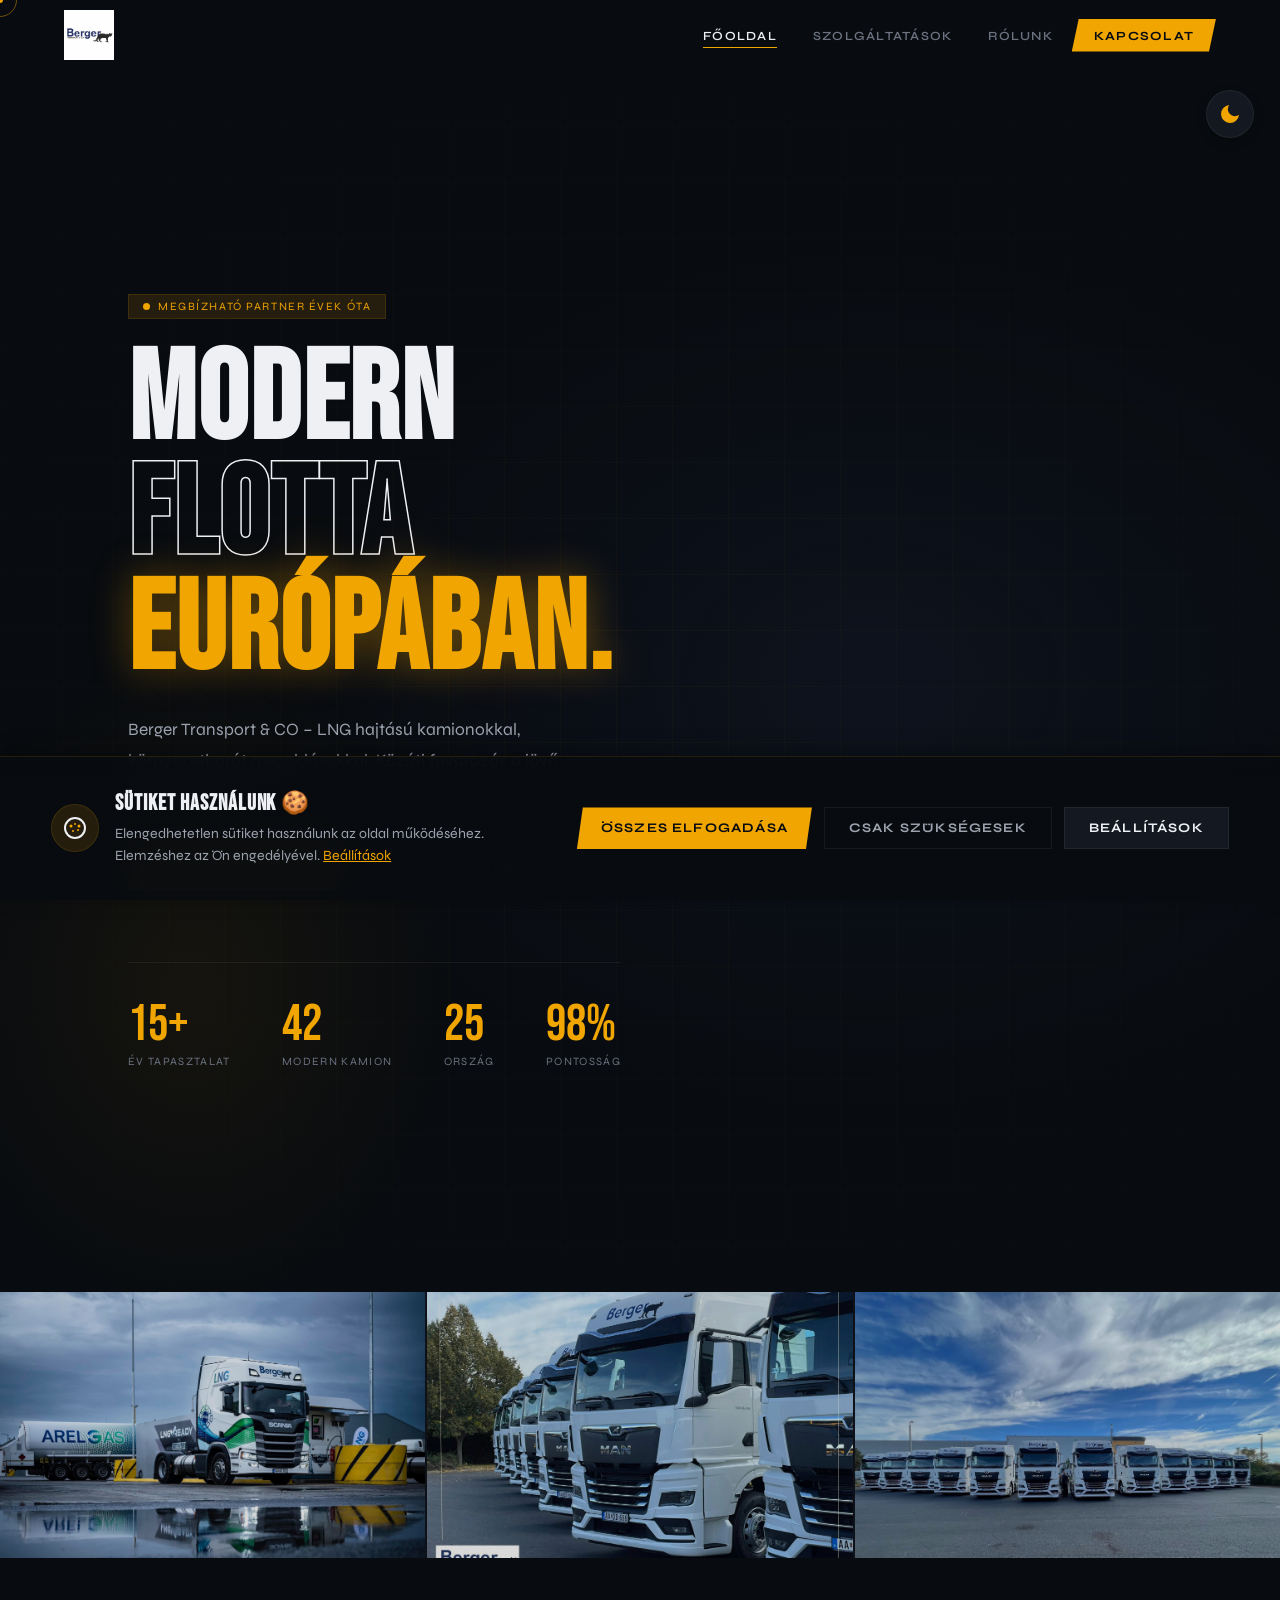
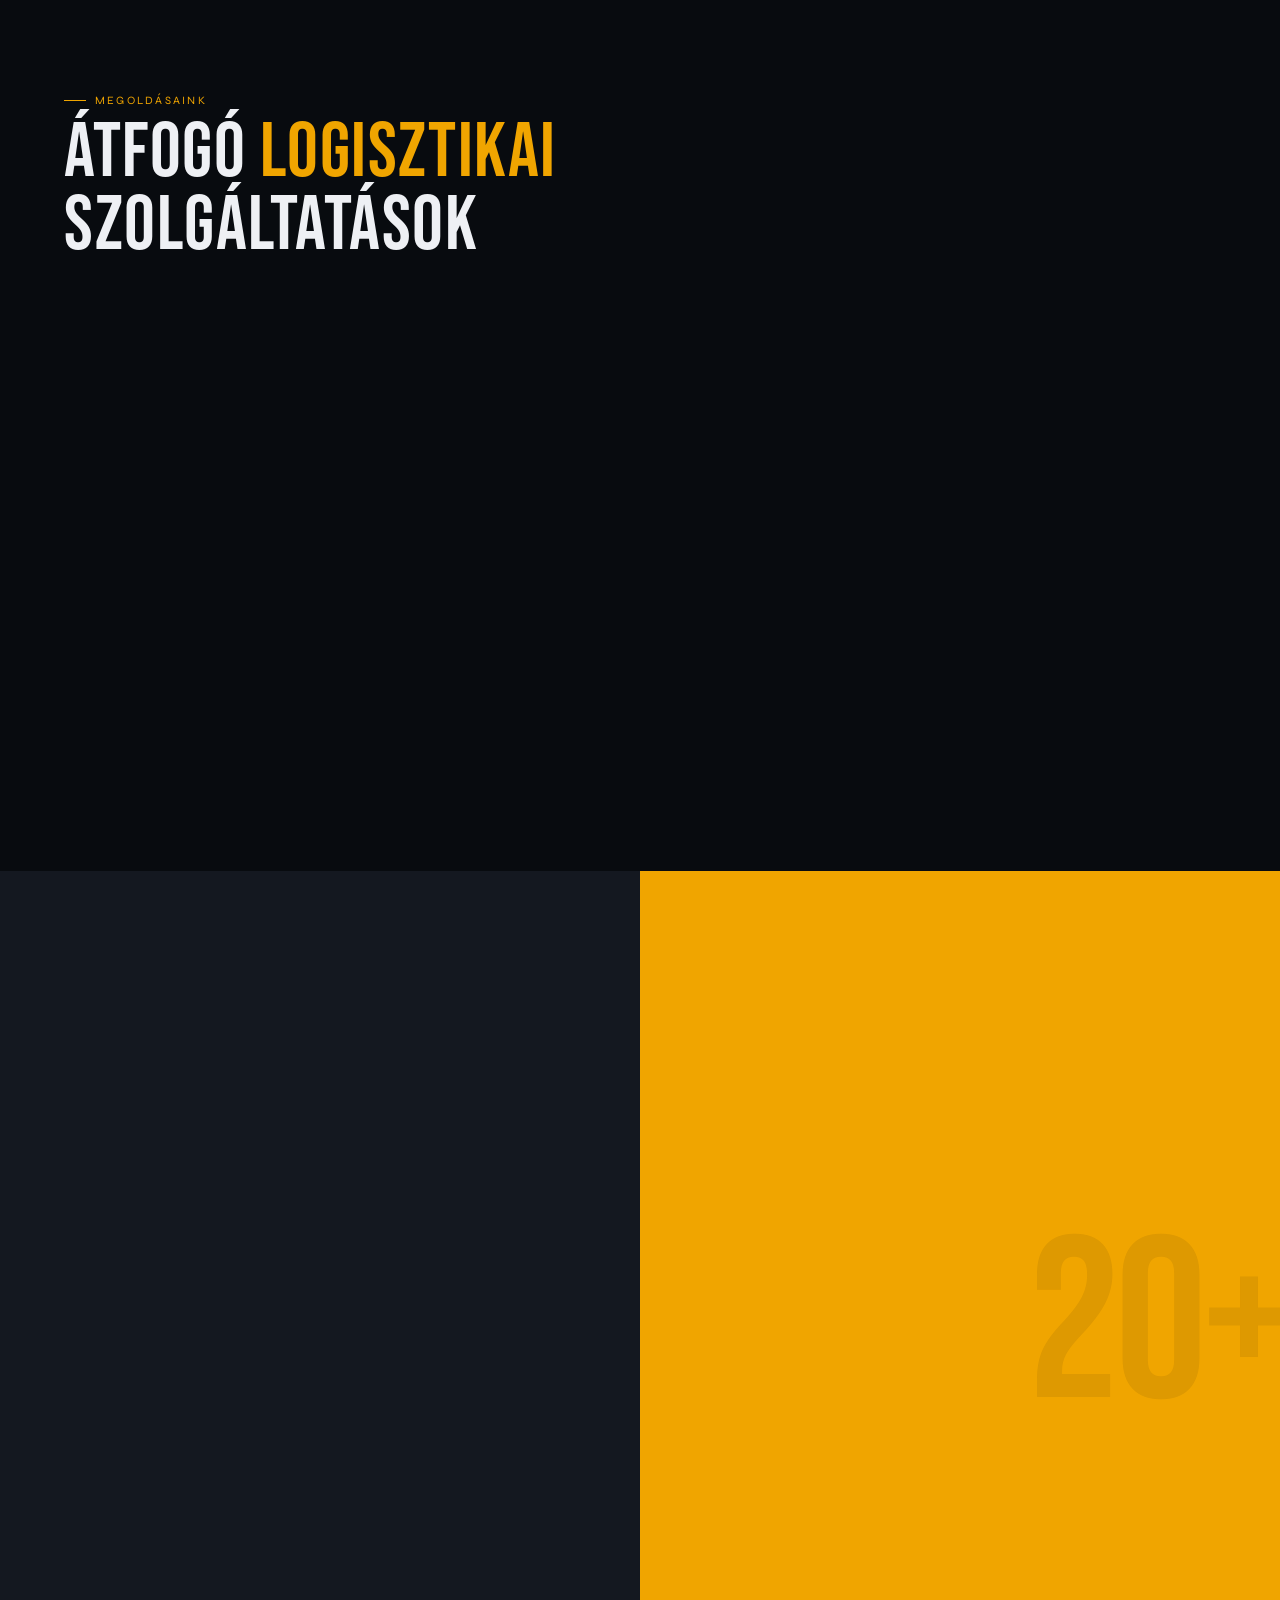
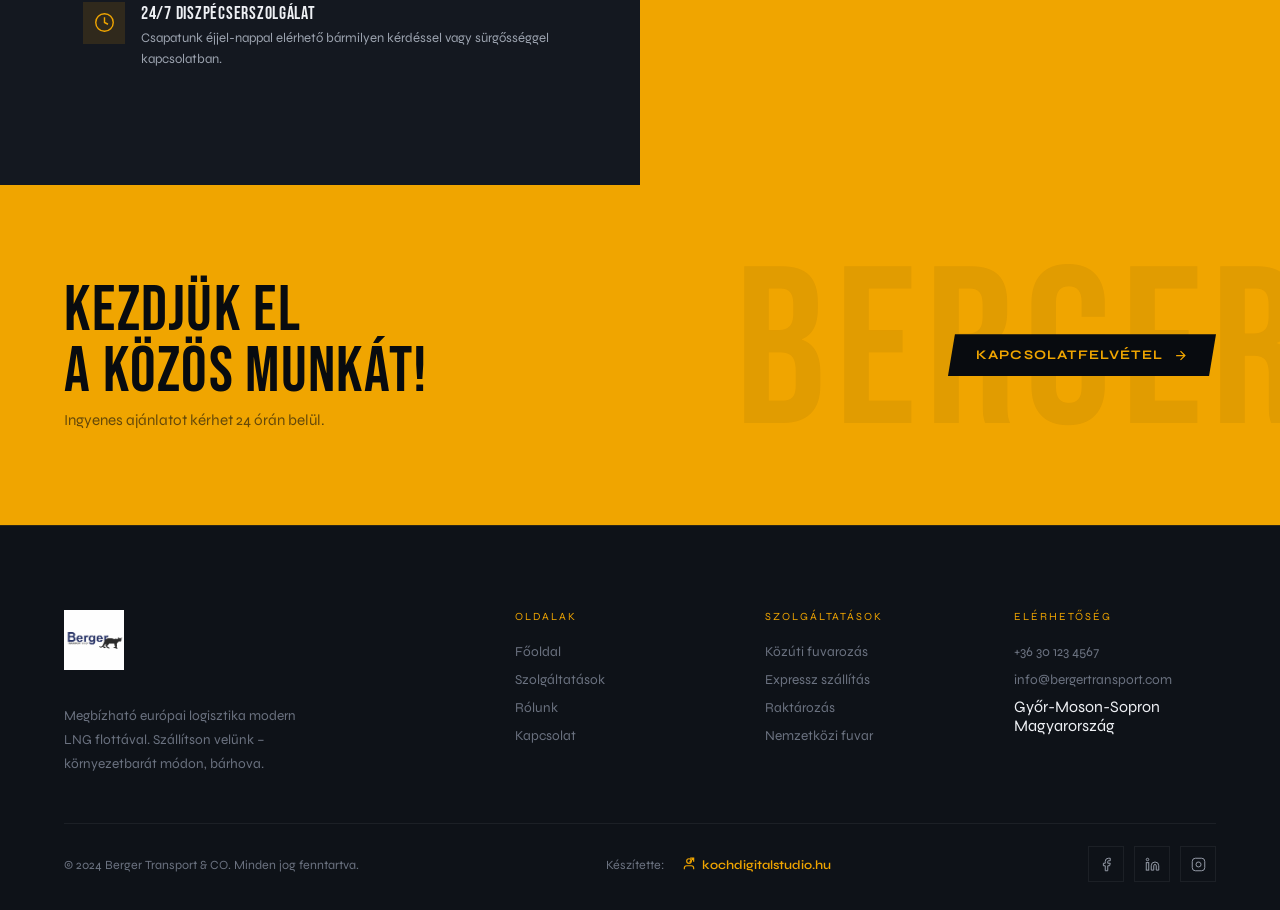
<file: index.html>
<!DOCTYPE html>
<html lang="hu">
<head>
<meta charset="UTF-8">
<meta name="viewport" content="width=device-width, initial-scale=1.0">
<meta http-equiv="X-UA-Compatible" content="IE=edge">
<meta name="robots" content="index, follow, max-image-preview:large, max-snippet:-1, max-video-preview:-1">
<meta name="googlebot" content="index, follow">
<meta name="language" content="Hungarian">
<meta name="author" content="Berger Transport & CO">
<meta name="copyright" content="© 2024 Berger Transport & CO">
<meta name="rating" content="general">
<meta name="revisit-after" content="7 days">
<meta name="description" content="Berger Transport & CO - Megbízható közúti fuvarozás és logisztikai szolgáltatások Európa-szerte. Modern LNG flotta.">
<meta name="keywords" content="fuvarozás, logisztika, szállítmányozás, raktározás, közúti fuvar, expressz szállítás, Berger Transport, LNG kamion">

<!-- Favicon -->
<link rel="icon" type="image/jpeg" href="logo.jpg">
<link rel="shortcut icon" type="image/jpeg" href="logo.jpg">

<!-- Apple Touch Icon (FONTOS iMessage-hez!) -->
<link rel="apple-touch-icon" href="apple-touch-icon.jpg">
<link rel="apple-touch-icon" sizes="180x180" href="apple-touch-icon.jpg">
<link rel="apple-touch-icon" sizes="152x152" href="apple-touch-icon.jpg">
<link rel="apple-touch-icon" sizes="120x120" href="apple-touch-icon.jpg">

<!-- Open Graph / Facebook / WhatsApp -->
<meta property="og:type" content="website">
<meta property="og:url" content="https://berger-transport.hu/">
<meta property="og:site_name" content="Berger Transport & CO">
<meta property="og:title" content="Berger Transport & CO – Logisztika & Fuvarozás">
<meta property="og:description" content="Megbízható európai logisztika modern LNG flottával. 42 kamion, 25 ország, 98% pontosság. Közúti fuvarozás, raktározás, expressz szállítás.">
<meta property="og:image" content="https://berger-transport.hu/ke_p1.jpg">
<meta property="og:image:secure_url" content="https://berger-transport.hu/ke_p1.jpg">
<meta property="og:image:type" content="image/jpeg">
<meta property="og:image:width" content="1200">
<meta property="og:image:height" content="630">
<meta property="og:image:alt" content="Berger Transport kamionflotta - Modern MAN LNG kamionok">

<!-- Twitter Card -->
<meta name="twitter:card" content="summary_large_image">
<meta name="twitter:url" content="https://berger-transport.hu/">
<meta name="twitter:title" content="Berger Transport & CO – Logisztika & Fuvarozás">
<meta name="twitter:description" content="Megbízható európai logisztika modern LNG flottával. 42 kamion, 25 ország, 98% pontosság.">
<meta name="twitter:image" content="https://berger-transport.hu/ke_p1.jpg">

<!-- További meta tagek -->
<meta name="theme-color" content="#f0a500">
<meta name="apple-mobile-web-app-capable" content="yes">
<meta name="apple-mobile-web-app-status-bar-style" content="black-translucent">
<meta name="apple-mobile-web-app-title" content="Berger Transport">
<link rel="canonical" content="https://berger-transport.hu/">
<title>Berger Transport & CO – Logisztika & Fuvarozás</title>
<link href="https://fonts.googleapis.com/css2?family=Bebas+Neue&family=Syne:wght@400;600;700&display=swap" rel="stylesheet">

<!-- JSON-LD Strukturált adatok (Schema.org) a SEO-hoz -->
<script type="application/ld+json">
{
  "@context": "https://schema.org",
  "@type": "TransportationCompany",
  "name": "Berger Transport & CO",
  "description": "Megbízható közúti fuvarozás és logisztikai szolgáltatások Európa-szerte modern LNG flottával",
  "url": "https://berger-transport.hu",
  "logo": "https://berger-transport.hu/logo.jpg",
  "image": "https://berger-transport.hu/ke_p1.jpg",
  "telephone": "+36-30-123-4567",
  "email": "info@bergertransport.com",
  "address": {
    "@type": "PostalAddress",
    "addressRegion": "Győr-Moson-Sopron",
    "addressCountry": "HU"
  },
  "geo": {
    "@type": "GeoCoordinates",
    "latitude": "47.6815",
    "longitude": "17.6355"
  },
  "areaServed": [
    {
      "@type": "GeoCircle",
      "geoMidpoint": {
        "@type": "GeoCoordinates",
        "latitude": "50.0",
        "longitude": "10.0"
      },
      "geoRadius": "2000000"
    }
  ],
  "openingHoursSpecification": [
    {
      "@type": "OpeningHoursSpecification",
      "dayOfWeek": ["Monday", "Tuesday", "Wednesday", "Thursday", "Friday"],
      "opens": "07:00",
      "closes": "19:00"
    }
  ],
  "serviceType": [
    "Közúti fuvarozás",
    "Expressz szállítás",
    "Raktározás",
    "Nemzetközi fuvarozás",
    "LNG kamionos szállítás"
  ],
  "knowsAbout": [
    "Logisztika",
    "Fuvarozás",
    "LNG technológia",
    "Környezetbarát szállítás"
  ],
  "slogan": "Modern flotta Európában - LNG hajtású környezetbarát logisztika",
  "foundingDate": "2009",
  "numberOfEmployees": {
    "@type": "QuantitativeValue",
    "value": "50"
  },
  "sameAs": [
    "https://www.facebook.com/profile.php?id=100089573075738"
  ],
  "aggregateRating": {
    "@type": "AggregateRating",
    "ratingValue": "4.8",
    "reviewCount": "127"
  }
}
</script>

<!-- Breadcrumb Schema -->
<script type="application/ld+json">
{
  "@context": "https://schema.org",
  "@type": "BreadcrumbList",
  "itemListElement": [
    {
      "@type": "ListItem",
      "position": 1,
      "name": "Főoldal",
      "item": "https://berger-transport.hu/"
    },
    {
      "@type": "ListItem",
      "position": 2,
      "name": "Szolgáltatások",
      "item": "https://berger-transport.hu/#services"
    },
    {
      "@type": "ListItem",
      "position": 3,
      "name": "Rólunk",
      "item": "https://berger-transport.hu/#about"
    },
    {
      "@type": "ListItem",
      "position": 4,
      "name": "Kapcsolat",
      "item": "https://berger-transport.hu/#contact"
    }
  ]
}
</script>

<!-- Service Schema -->
<script type="application/ld+json">
{
  "@context": "https://schema.org",
  "@type": "Service",
  "serviceType": "Közúti áruszállítás",
  "provider": {
    "@type": "TransportationCompany",
    "name": "Berger Transport & CO"
  },
  "areaServed": {
    "@type": "Place",
    "name": "Európa"
  },
  "offers": [
    {
      "@type": "Offer",
      "itemOffered": {
        "@type": "Service",
        "name": "Teljes rakományos fuvarozás (FTL)",
        "description": "Modern LNG kamionokkal teljes rakományok szállítása Európa-szerte"
      }
    },
    {
      "@type": "Offer",
      "itemOffered": {
        "@type": "Service",
        "name": "Részrakományos fuvarozás (LTL)",
        "description": "Költséghatékony megoldás kisebb mennyiségű áruk szállítására"
      }
    },
    {
      "@type": "Offer",
      "itemOffered": {
        "@type": "Service",
        "name": "Expressz szállítás",
        "description": "24-72 órás gyors kézbesítés időkritikus küldemények esetén"
      }
    },
    {
      "@type": "Offer",
      "itemOffered": {
        "@type": "Service",
        "name": "Raktározás",
        "description": "Biztonságos tárolás és készletkezelés modern WMS rendszerrel"
      }
    }
  ]
}
</script>

<style>
:root {
  --bg: #080b0f;
  --bg2: #0e1218;
  --bg3: #141820;
  --navy: #2c3e70;
  --gold: #f0a500;
  --gold2: #d48e00;
  --gold-dim: rgba(240,165,0,0.12);
  --text: #eef0f4;
  --muted: #6b7280;
  --muted2: #9ca3af;
  --border: rgba(240,165,0,0.13);
  --border2: rgba(255,255,255,0.06);
  --nav: 70px;
}

/* ── LIGHT THEME ── */
[data-theme="light"] {
  --bg: #f8f9fa;
  --bg2: #ffffff;
  --bg3: #f1f3f5;
  --navy: #2c3e70;
  --gold: #d48e00;
  --gold2: #f0a500;
  --gold-dim: rgba(212,142,0,0.08);
  --text: #1a1a1a;
  --muted: #6b7280;
  --muted2: #4b5563;
  --border: rgba(212,142,0,0.15);
  --border2: rgba(0,0,0,0.08);
}

/* ── THEME TOGGLE BUTTON ── */
#themeToggle {
  position: fixed;
  top: calc(var(--nav) + 20px);
  right: 26px;
  z-index: 950;
  width: 48px;
  height: 48px;
  background: var(--bg3);
  border: 1px solid var(--border2);
  border-radius: 50%;
  display: flex;
  align-items: center;
  justify-content: center;
  cursor: pointer;
  transition: all 0.3s ease;
  box-shadow: 0 4px 12px rgba(0,0,0,0.15);
}

#themeToggle:hover {
  background: var(--gold);
  border-color: var(--gold);
  transform: translateY(-2px) rotate(180deg);
  box-shadow: 0 6px 16px rgba(240,165,0,0.3);
}

#themeToggle svg {
  width: 24px;
  height: 24px;
  transition: all 0.3s ease;
}

#themeToggle .sun-icon {
  stroke: var(--gold);
  fill: none;
  stroke-width: 2;
  display: none;
}

#themeToggle .moon-icon {
  fill: var(--gold);
  display: block;
}

[data-theme="light"] #themeToggle .sun-icon {
  display: block;
  stroke: #080b0f;
}

[data-theme="light"] #themeToggle .moon-icon {
  display: none;
}

[data-theme="light"] #themeToggle:hover svg {
  stroke: #ffffff;
  fill: #ffffff;
}

/* Light theme specific adjustments */
[data-theme="light"] .hero-bg {
  background:
    radial-gradient(ellipse 70% 55% at 68% 50%, rgba(212,142,0,.1) 0%, transparent 65%),
    radial-gradient(ellipse 35% 45% at 15% 75%, rgba(212,142,0,.06) 0%, transparent 60%);
}

[data-theme="light"] .hero-grid {
  background-image:
    linear-gradient(rgba(212,142,0,.06) 1px,transparent 1px),
    linear-gradient(90deg,rgba(212,142,0,.06) 1px,transparent 1px);
}

[data-theme="light"] h1.htitle .stroke {
  -webkit-text-stroke: 1.5px var(--text);
}

[data-theme="light"] h1.htitle .glow {
  color: var(--gold);
  text-shadow: 0 0 40px rgba(212,142,0,.3);
}

[data-theme="light"] .srv-card:hover {
  background: #e9ecef;
}

[data-theme="light"] .photo-item img {
  filter: brightness(.95);
}

[data-theme="light"] .photo-item:hover img {
  filter: brightness(1.05);
}

[data-theme="light"] .btn-gold {
  color: #ffffff;
}

[data-theme="light"] .btn-dark {
  background: var(--bg);
  color: var(--gold);
}

[data-theme="light"] .btn-dark:hover {
  background: var(--bg3);
}

[data-theme="light"] .cta-strip {
  background: var(--gold);
}

[data-theme="light"] .cta-title,
[data-theme="light"] .cta-sub {
  color: #ffffff;
}

[data-theme="light"] .why-right {
  background: var(--gold);
}

[data-theme="light"] .why-right-title,
[data-theme="light"] .wnum-val {
  color: #ffffff;
}

[data-theme="light"] .why-right-desc,
[data-theme="light"] .wnum-lab {
  color: rgba(255,255,255,0.85);
}

[data-theme="light"] .proc-card:hover {
  background: #e9ecef;
}

[data-theme="light"] .team-card:hover {
  background: #e9ecef;
}

[data-theme="light"] .form-inp {
  background: var(--bg2);
  border-color: var(--border2);
}

[data-theme="light"] .footer-brand p,
[data-theme="light"] .footer-links a,
[data-theme="light"] .footer-bottom p {
  color: var(--muted);
}

[data-theme="light"] #scrollTop {
  background: var(--gold);
}

[data-theme="light"] #scrollTop svg {
  stroke: #ffffff;
}

[data-theme="light"] #cookieBanner {
  background: linear-gradient(to top, rgba(255,255,255,0.98) 0%, rgba(255,255,255,0.95) 100%);
  border-top-color: var(--border);
}

[data-theme="light"] .cookie-btn-accept {
  color: #ffffff;
}

[data-theme="light"] #toast {
  background: var(--bg2);
  border-color: var(--border);
}

/* Mobile adjustments for theme toggle */
@media(max-width:768px){
  #themeToggle {
    top: calc(var(--nav) + 10px);
    right: 20px;
    width: 44px;
    height: 44px;
  }
  
  #themeToggle svg {
    width: 22px;
    height: 22px;
  }
  
  .footer-bottom {
    flex-direction: column;
    align-items: center;
    text-align: center;
    gap: 16px;
  }
  
  .footer-credit {
    order: -1;
    flex-direction: column;
    gap: 6px;
  }
}

*,*::before,*::after{box-sizing:border-box;margin:0;padding:0}
html{scroll-behavior:smooth}
body{
  background:var(--bg);color:var(--text);
  font-family:'Syne',sans-serif;
  overflow-x:hidden;
  -webkit-font-smoothing:antialiased;
}

/* ── CURSOR ── */
#cur-dot,#cur-ring{position:fixed;top:0;left:0;pointer-events:none;z-index:10000;border-radius:50%;transform:translate(-50%,-50%)}
#cur-dot{width:6px;height:6px;background:var(--gold);transition:transform .1s}
#cur-ring{width:34px;height:34px;border:1.5px solid var(--gold);opacity:.45;transition:transform .15s ease,width .25s,height .25s,opacity .25s}
body.link-hover #cur-ring{width:52px;height:52px;opacity:.25}

/* ── PROGRESS BAR ── */
#prog{position:fixed;top:var(--nav);left:0;height:2px;background:var(--gold);width:0;z-index:999;transition:width .08s linear;pointer-events:none}

/* ── NAV ── */
nav{
  position:fixed;top:0;left:0;right:0;height:var(--nav);
  display:flex;align-items:center;justify-content:space-between;
  padding:0 clamp(16px,5vw,64px);
  z-index:900;transition:background .4s,box-shadow .4s;
}
nav.solid{background:rgba(8,11,15,0.95);backdrop-filter:blur(18px);box-shadow:0 1px 0 var(--border)}

.logo{display:flex;align-items:center;gap:11px;text-decoration:none;cursor:pointer}
.logo-img{height:50px;width:auto;object-fit:contain}

.nav-menu{display:flex;list-style:none;gap:2px}
.nav-menu a{
  display:block;padding:9px 17px;
  font-size:.78rem;font-weight:600;letter-spacing:.1em;text-transform:uppercase;
  text-decoration:none;color:var(--muted);position:relative;transition:color .25s;
}
.nav-menu a::after{
  content:'';position:absolute;bottom:4px;left:17px;right:17px;height:1px;
  background:var(--gold);transform:scaleX(0);transform-origin:left;transition:transform .3s;
}
.nav-menu a:hover,.nav-menu a.on{color:var(--text)}
.nav-menu a:hover::after,.nav-menu a.on::after{transform:scaleX(1)}
.nav-menu .cta-link a{
  background:var(--gold);color:#080b0f;
  padding:9px 22px;font-weight:700;
  clip-path:polygon(7px 0%,100% 0%,calc(100% - 7px) 100%,0% 100%);
  transition:background .2s,transform .2s;
}
.nav-menu .cta-link a::after{display:none}
.nav-menu .cta-link a:hover{background:var(--gold2);transform:translateY(-1px);color:#080b0f}

.burger{display:none;flex-direction:column;gap:5px;background:none;border:none;cursor:pointer;padding:6px}
.burger span{display:block;width:22px;height:2px;background:var(--text);transition:transform .3s,opacity .3s;border-radius:1px}
.burger.x span:nth-child(1){transform:translateY(7px) rotate(45deg)}
.burger.x span:nth-child(2){opacity:0}
.burger.x span:nth-child(3){transform:translateY(-7px) rotate(-45deg)}

/* ── MOBILE NAV ── */
@media(max-width:768px){
  .nav-menu{display:none}
  .burger{display:flex}
  nav{height:60px;padding:0 18px}
  :root{--nav:60px}
  .logo-img{height:40px}
}

/* ── MOBILE OVERLAY ── */
.mob-overlay{
  display:none;position:fixed;inset:0;z-index:850;
  background:rgba(8,11,15,.97);backdrop-filter:blur(24px);
  flex-direction:column;align-items:center;justify-content:center;gap:6px;
}
.mob-overlay.open{display:flex}
.mob-overlay a{
  font-family:'Bebas Neue',sans-serif;
  font-size:clamp(2.4rem,9vw,4rem);letter-spacing:.05em;
  text-decoration:none;color:var(--muted2);
  transition:color .2s;
  opacity:0;transform:translateY(18px);
  animation:mobIn .35s forwards;
}
.mob-overlay a:nth-child(1){animation-delay:.05s}
.mob-overlay a:nth-child(2){animation-delay:.1s}
.mob-overlay a:nth-child(3){animation-delay:.15s}
.mob-overlay a:nth-child(4){animation-delay:.2s}
.mob-overlay a:hover,.mob-overlay a:active{color:var(--gold)}
@keyframes mobIn{to{opacity:1;transform:translateY(0)}}

@media (hover:none){
  #cur-dot,#cur-ring{display:none}
  body{cursor:auto}
}

/* ── PAGES ── */
.page{display:none;min-height:100vh;padding-top:var(--nav);animation:fadeSlide .45s ease}
.page.active{display:block}
@keyframes fadeSlide{from{opacity:0;transform:translateY(14px)}to{opacity:1;transform:translateY(0)}}

/* ── SHARED HELPERS ── */
.lbl{
  display:inline-flex;align-items:center;gap:9px;
  font-size:.7rem;letter-spacing:.2em;text-transform:uppercase;color:var(--gold);
  margin-bottom:10px;
}
.lbl::before{content:'';width:22px;height:1px;background:var(--gold)}
.sec-title{
  font-family:'Bebas Neue',sans-serif;
  font-size:clamp(2.4rem,6vw,4.8rem);
  line-height:.95;letter-spacing:.02em;margin-bottom:14px;
}
.sec-sub{color:var(--muted2);font-size:.95rem;line-height:1.72;max-width:500px;margin-bottom:52px}
section{padding:clamp(64px,10vw,128px) clamp(16px,5vw,72px)}

.reveal{opacity:0;transform:translateY(28px);transition:opacity .7s ease,transform .7s ease}
.reveal.in{opacity:1;transform:none}
.reveal.d1{transition-delay:.1s}.reveal.d2{transition-delay:.2s}.reveal.d3{transition-delay:.3s}.reveal.d4{transition-delay:.4s}

/* ── BTN ── */
.btn{
  display:inline-flex;align-items:center;gap:10px;
  padding:13px 28px;font-weight:700;font-size:.82rem;
  letter-spacing:.09em;text-transform:uppercase;text-decoration:none;
  border:none;cursor:pointer;font-family:'Syne',sans-serif;
  clip-path:polygon(7px 0%,100% 0%,calc(100% - 7px) 100%,0% 100%);
  transition:transform .2s,background .2s,color .2s;
}
.btn svg{width:15px;height:15px;flex-shrink:0}
.btn-gold{background:var(--gold);color:#080b0f}
.btn-gold:hover{background:var(--gold2);transform:translateY(-2px)}
.btn-outline{background:transparent;color:var(--text);border:1px solid rgba(255,255,255,.18);clip-path:none}
.btn-outline:hover{border-color:var(--gold);color:var(--gold);transform:translateY(-2px)}
.btn-dark{background:#080b0f;color:var(--gold)}
.btn-dark:hover{background:#0e1218;transform:translateY(-2px)}

/* ══════════════════════════════════
   HOME PAGE
══════════════════════════════════ */
.hero{
  position:relative;min-height:calc(100vh - var(--nav));
  display:flex;align-items:center;overflow:hidden;
}
.hero-bg{
  position:absolute;inset:0;
  background:
    radial-gradient(ellipse 70% 55% at 68% 50%, rgba(44,62,112,.15) 0%, transparent 65%),
    radial-gradient(ellipse 35% 45% at 15% 75%, rgba(240,165,0,.06) 0%, transparent 60%);
}
.hero-grid{
  position:absolute;inset:0;
  background-image:
    linear-gradient(rgba(240,165,0,.035) 1px,transparent 1px),
    linear-gradient(90deg,rgba(240,165,0,.035) 1px,transparent 1px);
  background-size:56px 56px;
  mask-image:radial-gradient(ellipse 85% 85% at 50% 50%,black,transparent);
}

.hero-inner{
  position:relative;z-index:2;
  padding:clamp(48px,8vw,96px) clamp(16px,5vw,72px);
  max-width:700px;
}
.hero-chip{
  display:inline-flex;align-items:center;gap:8px;
  background:var(--gold-dim);border:1px solid var(--border);
  padding:5px 14px;font-size:.7rem;letter-spacing:.14em;text-transform:uppercase;
  color:var(--gold);margin-bottom:26px;
  animation:fadeUp .55s ease both;
}
.hero-chip::before{content:'';width:7px;height:7px;background:var(--gold);border-radius:50%;animation:blink 1.6s ease-in-out infinite}
@keyframes blink{0%,100%{opacity:1}50%{opacity:.15}}
h1.htitle{
  font-family:'Bebas Neue',sans-serif;
  font-size:clamp(3.8rem,10vw,7.8rem);
  line-height:.92;letter-spacing:.015em;
  margin-bottom:26px;
  animation:fadeUp .55s .08s ease both;
}
h1.htitle .stroke{-webkit-text-stroke:1.5px var(--text);color:transparent}
h1.htitle .glow{color:var(--gold);text-shadow:0 0 40px rgba(240,165,0,.4)}
.hero-desc{
  font-size:clamp(.9rem,1.7vw,1.08rem);color:var(--muted2);line-height:1.75;
  max-width:460px;margin-bottom:40px;
  animation:fadeUp .55s .16s ease both;
}
.hero-acts{display:flex;gap:14px;flex-wrap:wrap;animation:fadeUp .55s .24s ease both}
.hero-nums{
  display:flex;gap:clamp(20px,4vw,56px);
  margin-top:clamp(40px,6vw,72px);
  padding-top:36px;border-top:1px solid var(--border2);
  animation:fadeUp .55s .32s ease both;
  flex-wrap:wrap;
}
.hnum-val{font-family:'Bebas Neue',sans-serif;font-size:clamp(2rem,4.5vw,3.2rem);color:var(--gold);line-height:1}
.hnum-lab{font-size:.7rem;letter-spacing:.12em;text-transform:uppercase;color:var(--muted);margin-top:5px}

@keyframes fadeUp{from{opacity:0;transform:translateY(22px)}to{opacity:1;transform:translateY(0)}}

/* ── PHOTO SHOWCASE ── */
.photo-showcase{
  background:var(--bg2);
  padding:0;
  display:grid;
  grid-template-columns:repeat(3,1fr);
  gap:2px;
  overflow:hidden;
}
.photo-item{
  position:relative;
  aspect-ratio:16/10;
  overflow:hidden;
  cursor:pointer;
}
.photo-item img{
  width:100%;
  height:100%;
  object-fit:cover;
  transition:transform .6s ease,filter .4s;
  filter:brightness(.85);
}
.photo-item:hover img{
  transform:scale(1.08);
  filter:brightness(1);
}
.photo-overlay{
  position:absolute;
  inset:0;
  background:linear-gradient(to top,rgba(8,11,15,.85) 0%,transparent 60%);
  display:flex;
  align-items:flex-end;
  padding:24px;
  opacity:0;
  transition:opacity .4s;
}
.photo-item:hover .photo-overlay{opacity:1}
.photo-caption{
  font-family:'Bebas Neue',sans-serif;
  font-size:1.4rem;
  letter-spacing:.04em;
  color:var(--gold);
}

@media(max-width:768px){
  .photo-showcase{grid-template-columns:1fr}
  .photo-item{aspect-ratio:16/9}
}

/* HOME – SERVICES PREVIEW */
.home-services{background:var(--bg)}
.srv-grid{
  display:grid;
  grid-template-columns:repeat(auto-fit,minmax(270px,1fr));
  gap:2px;
}
.srv-card{
  background:var(--bg3);padding:38px 34px;
  position:relative;overflow:hidden;
  transition:transform .35s,background .3s;
}
.srv-card::before{
  content:'';position:absolute;top:0;left:0;right:0;height:2px;
  background:var(--gold);transform:scaleX(0);transform-origin:left;transition:transform .4s;
}
.srv-card:hover{background:#1a2030;transform:translateY(-5px)}
.srv-card:hover::before{transform:scaleX(1)}
.srv-card-num{
  position:absolute;top:26px;right:26px;
  font-family:'Bebas Neue',sans-serif;font-size:4rem;
  color:rgba(240,165,0,.06);line-height:1;
  transition:color .3s;pointer-events:none;
}
.srv-card:hover .srv-card-num{color:rgba(240,165,0,.1)}
.srv-icon{
  width:50px;height:50px;background:var(--gold-dim);border:1px solid var(--border);
  display:flex;align-items:center;justify-content:center;margin-bottom:22px;
  transition:background .3s;
}
.srv-card:hover .srv-icon{background:rgba(240,165,0,.22)}
.srv-icon svg{width:24px;height:24px;stroke:var(--gold);fill:none;stroke-width:1.6}
.srv-card-title{font-family:'Bebas Neue',sans-serif;font-size:1.55rem;letter-spacing:.04em;margin-bottom:10px}
.srv-card-desc{color:var(--muted2);font-size:.86rem;line-height:1.68}

/* HOME – WHY */
.why-wrap{display:grid;grid-template-columns:1fr 1fr;gap:0;align-items:stretch}
@media(max-width:820px){.why-wrap{grid-template-columns:1fr}}
.why-left{padding:clamp(48px,8vw,96px) clamp(16px,5vw,72px);background:var(--bg3)}
.why-right{
  background:var(--gold);
  padding:clamp(48px,8vw,96px) clamp(16px,5vw,72px);
  display:flex;flex-direction:column;justify-content:center;
  position:relative;overflow:hidden;
}
.why-right::before{
  content:'20+';
  position:absolute;right:-10px;top:50%;transform:translateY(-50%);
  font-family:'Bebas Neue',sans-serif;font-size:clamp(8rem,18vw,15rem);
  color:rgba(8,11,15,.08);line-height:1;pointer-events:none;letter-spacing:-.02em;
}
.why-features{display:flex;flex-direction:column;gap:18px;margin-bottom:0}
.why-feat{
  display:flex;gap:16px;align-items:flex-start;
  padding:18px;border:1px solid transparent;
  transition:border-color .3s,background .3s;
}
.why-feat:hover{border-color:var(--border);background:rgba(240,165,0,.03)}
.wf-icon{
  width:42px;height:42px;flex-shrink:0;
  background:var(--gold-dim);display:flex;align-items:center;justify-content:center;
}
.wf-icon svg{width:21px;height:21px;stroke:var(--gold);fill:none;stroke-width:1.6}
.wf-title{font-family:'Bebas Neue',sans-serif;font-size:1.15rem;letter-spacing:.04em;margin-bottom:3px}
.wf-desc{color:var(--muted2);font-size:.82rem;line-height:1.62}

.why-right-title{
  font-family:'Bebas Neue',sans-serif;
  font-size:clamp(2.5rem,5vw,4rem);
  color:#080b0f;line-height:.95;letter-spacing:.02em;
  margin-bottom:20px;position:relative;z-index:1;
}
.why-right-desc{color:rgba(8,11,15,.65);font-size:.95rem;line-height:1.72;margin-bottom:32px;position:relative;z-index:1;max-width:380px}
.why-nums{display:flex;gap:36px;position:relative;z-index:1;flex-wrap:wrap}
.wnum{border-left:2px solid rgba(8,11,15,.2);padding-left:16px}
.wnum-val{font-family:'Bebas Neue',sans-serif;font-size:2.4rem;color:#080b0f;line-height:1}
.wnum-lab{font-size:.68rem;letter-spacing:.1em;text-transform:uppercase;color:rgba(8,11,15,.55);margin-top:3px}

/* HOME – CTA STRIP */
.cta-strip{
  background:var(--gold);
  padding:clamp(56px,8vw,96px) clamp(16px,5vw,72px);
  position:relative;overflow:hidden;
}
.cta-strip::after{
  content:'BERGER';
  position:absolute;right:-30px;top:50%;transform:translateY(-50%);
  font-family:'Bebas Neue',sans-serif;
  font-size:clamp(5rem,18vw,14rem);
  color:rgba(8,11,15,.06);letter-spacing:.04em;pointer-events:none;white-space:nowrap;
}
.cta-inner{display:flex;align-items:center;justify-content:space-between;gap:32px;flex-wrap:wrap;position:relative;z-index:1}
.cta-title{font-family:'Bebas Neue',sans-serif;font-size:clamp(2.2rem,5.5vw,4rem);color:#080b0f;line-height:.95;letter-spacing:.02em}
.cta-sub{color:rgba(8,11,15,.6);font-size:.95rem;margin-top:8px}

/* ══════════════════════════════════
   SERVICES PAGE
══════════════════════════════════ */
.page-hero{
  padding:clamp(52px,8vw,96px) clamp(16px,5vw,72px);
  background:var(--bg2);border-bottom:1px solid var(--border);
  position:relative;overflow:hidden;
}
.page-hero::after{
  content:attr(data-echo);
  position:absolute;right:-20px;bottom:-20px;
  font-family:'Bebas Neue',sans-serif;font-size:clamp(5rem,15vw,11rem);
  color:rgba(240,165,0,.04);letter-spacing:.04em;line-height:1;pointer-events:none;white-space:nowrap;
}
.srv-rows{display:flex;flex-direction:column;gap:2px}
.srv-row{
  display:grid;grid-template-columns:220px 1fr;
  background:var(--bg2);overflow:hidden;
  transition:background .3s;
}
.srv-row:hover{background:var(--bg3)}
.srv-row-l{
  padding:40px 32px;border-right:1px solid var(--border2);
  display:flex;flex-direction:column;justify-content:space-between;align-items:flex-start;
}
.srv-row-r{padding:40px 40px}
.srv-row-num{font-family:'Bebas Neue',sans-serif;font-size:3.5rem;color:rgba(240,165,0,.14);line-height:1;margin-bottom:auto}
.srv-row-icon{
  width:48px;height:48px;background:var(--gold-dim);border:1px solid var(--border);
  display:flex;align-items:center;justify-content:center;margin-top:16px;
}
.srv-row-icon svg{width:23px;height:23px;stroke:var(--gold);fill:none;stroke-width:1.5}
.srv-row-name{font-family:'Bebas Neue',sans-serif;font-size:1.6rem;letter-spacing:.04em;margin-bottom:12px}
.srv-row-desc{color:var(--muted2);font-size:.9rem;line-height:1.7;margin-bottom:20px}
.tags{display:flex;flex-wrap:wrap;gap:8px}
.tag{
  padding:4px 12px;border:1px solid var(--border2);
  font-size:.68rem;letter-spacing:.1em;text-transform:uppercase;color:var(--muted);
}
@media(max-width:680px){
  .srv-row{grid-template-columns:1fr}
  .srv-row-l{border-right:none;border-bottom:1px solid var(--border2);padding:28px 20px;flex-direction:row;align-items:center;gap:16px}
  .srv-row-num{font-size:2.5rem;margin-bottom:0}
  .srv-row-r{padding:28px 20px}
}

.process-grid{display:grid;grid-template-columns:repeat(auto-fit,minmax(200px,1fr));gap:2px}
.proc-card{
  background:var(--bg3);padding:36px 28px;
  position:relative;transition:transform .3s,background .3s;
}
.proc-card::before{
  content:'';position:absolute;top:0;left:0;width:2px;height:0;
  background:var(--gold);transition:height .4s ease;
}
.proc-card:hover::before{height:100%}
.proc-card:hover{background:#181f2d;transform:translateX(4px)}
.proc-step{font-family:'Bebas Neue',sans-serif;font-size:3rem;color:rgba(240,165,0,.12);line-height:1;margin-bottom:16px}
.proc-title{font-family:'Bebas Neue',sans-serif;font-size:1.25rem;letter-spacing:.04em;margin-bottom:8px}
.proc-desc{color:var(--muted2);font-size:.84rem;line-height:1.65}

/* ══════════════════════════════════
   ABOUT PAGE
══════════════════════════════════ */
.about-intro{display:grid;grid-template-columns:1fr 1fr;gap:0;align-items:stretch}
@media(max-width:820px){.about-intro{grid-template-columns:1fr}}
.about-intro-l{padding:clamp(48px,8vw,96px) clamp(16px,5vw,72px);background:var(--bg2)}
.about-intro-r{
  background:var(--bg3);padding:clamp(48px,8vw,96px) clamp(16px,5vw,72px);
  display:flex;flex-direction:column;justify-content:center;
}
.big-quote{
  font-family:'Bebas Neue',sans-serif;font-size:clamp(1.6rem,4vw,2.8rem);
  letter-spacing:.02em;line-height:1.2;color:var(--text);margin-bottom:24px;
}
.big-quote span{color:var(--gold)}
.about-text{color:var(--muted2);font-size:.92rem;line-height:1.78;margin-bottom:16px}

.timeline-sec{background:var(--bg2)}
.timeline{display:flex;flex-direction:column;gap:0;position:relative;padding-left:clamp(40px,6vw,72px)}
.timeline::before{content:'';position:absolute;left:0;top:8px;bottom:8px;width:1px;background:var(--border)}
.tl-item{position:relative;padding:36px 0 36px 32px;border-bottom:1px solid var(--border2)}
.tl-item:last-child{border-bottom:none}
.tl-dot{position:absolute;left:-39px;top:42px;width:14px;height:14px;background:var(--gold);border-radius:50%;box-shadow:0 0 0 4px rgba(240,165,0,.15)}
.tl-year{font-family:'Bebas Neue',sans-serif;font-size:1rem;color:var(--gold);letter-spacing:.12em;margin-bottom:8px}
.tl-title{font-family:'Bebas Neue',sans-serif;font-size:1.5rem;letter-spacing:.04em;margin-bottom:8px}
.tl-desc{color:var(--muted2);font-size:.88rem;line-height:1.68;max-width:580px}

.team-grid{display:grid;grid-template-columns:repeat(auto-fit,minmax(210px,1fr));gap:2px}
.team-card{
  background:var(--bg3);padding:36px 28px;text-align:center;
  transition:transform .3s,background .3s;
}
.team-card:hover{transform:translateY(-5px);background:#1a2030}
.team-hex{
  width:70px;height:70px;margin:0 auto 18px;
  background:var(--gold);
  clip-path:polygon(25% 0%,75% 0%,100% 50%,75% 100%,25% 100%,0% 50%);
  display:flex;align-items:center;justify-content:center;
  font-family:'Bebas Neue',sans-serif;font-size:1.5rem;color:#080b0f;
}
.team-name{font-family:'Bebas Neue',sans-serif;font-size:1.25rem;letter-spacing:.04em;margin-bottom:4px}
.team-pos{font-size:.72rem;letter-spacing:.12em;text-transform:uppercase;color:var(--gold)}
.team-bio{color:var(--muted);font-size:.82rem;line-height:1.62;margin-top:12px}

.vals-grid{display:grid;grid-template-columns:repeat(auto-fit,minmax(240px,1fr));gap:2px;background:var(--bg2)}
.val-card{
  background:var(--bg3);padding:36px 32px;
  border-left:2px solid transparent;transition:border-color .3s,transform .3s;
}
.val-card:hover{border-color:var(--gold);transform:translateX(4px)}
.val-ico{width:44px;height:44px;background:var(--gold-dim);border:1px solid var(--border);display:flex;align-items:center;justify-content:center;margin-bottom:20px}
.val-ico svg{width:22px;height:22px;stroke:var(--gold);fill:none;stroke-width:1.5}
.val-title{font-family:'Bebas Neue',sans-serif;font-size:1.3rem;letter-spacing:.04em;margin-bottom:8px}
.val-desc{color:var(--muted2);font-size:.85rem;line-height:1.65}

/* ══════════════════════════════════
   CONTACT PAGE
══════════════════════════════════ */
.contact-wrap{display:grid;grid-template-columns:1fr 1.5fr;gap:2px}
@media(max-width:820px){.contact-wrap{grid-template-columns:1fr}}
.contact-l{background:var(--bg2);padding:clamp(40px,6vw,72px) clamp(16px,5vw,64px)}
.contact-r{background:var(--bg3);padding:clamp(40px,6vw,72px) clamp(16px,5vw,64px)}

.cinfo-item{display:flex;gap:16px;margin-bottom:30px}
.cinfo-ico{
  width:44px;height:44px;flex-shrink:0;
  background:var(--gold-dim);border:1px solid var(--border);
  display:flex;align-items:center;justify-content:center;
}
.cinfo-ico svg{width:20px;height:20px;stroke:var(--gold);fill:none;stroke-width:1.5}
.cinfo-lbl{font-size:.68rem;letter-spacing:.14em;text-transform:uppercase;color:var(--gold);margin-bottom:3px}
.cinfo-val{font-size:.92rem;line-height:1.55}
.cinfo-val a{color:var(--text);text-decoration:none;transition:color .2s}
.cinfo-val a:hover{color:var(--gold)}

.form-field{margin-bottom:18px}
.form-lbl{display:block;font-size:.68rem;letter-spacing:.13em;text-transform:uppercase;color:var(--muted);margin-bottom:7px}
.form-inp{
  width:100%;background:var(--bg);border:1px solid var(--border2);
  color:var(--text);padding:12px 15px;font-size:.9rem;
  font-family:'Syne',sans-serif;outline:none;transition:border-color .25s;border-radius:0;
}
.form-inp:focus{border-color:var(--gold)}
.form-inp::placeholder{color:var(--muted)}
.form-inp.error{border-color:#ef4444}
textarea.form-inp{resize:vertical;min-height:130px}
.form-row2{display:grid;grid-template-columns:1fr 1fr;gap:16px}
@media(max-width:500px){.form-row2{grid-template-columns:1fr}}
.form-btn{
  width:100%;background:var(--gold);color:#080b0f;
  padding:14px;font-weight:700;font-size:.82rem;letter-spacing:.1em;text-transform:uppercase;
  border:none;cursor:pointer;font-family:'Syne',sans-serif;
  clip-path:polygon(6px 0%,100% 0%,calc(100% - 6px) 100%,0% 100%);
  transition:background .2s,transform .2s;margin-top:8px;
}
.form-btn:hover{background:var(--gold2);transform:translateY(-2px)}
.form-btn:disabled{opacity:.5;cursor:not-allowed}

.map-box{
  background:var(--bg2);height:280px;
  display:flex;align-items:center;justify-content:center;
  position:relative;overflow:hidden;margin-top:2px;
  border:1px solid var(--border2);
}
.map-grid-bg{
  position:absolute;inset:0;
  background-image:linear-gradient(rgba(240,165,0,.05) 1px,transparent 1px),linear-gradient(90deg,rgba(240,165,0,.05) 1px,transparent 1px);
  background-size:38px 38px;
}
.map-pin-anim{position:relative;z-index:1;text-align:center;animation:mapFloat 2.2s ease-in-out infinite}
@keyframes mapFloat{0%,100%{transform:translateY(0)}50%{transform:translateY(-9px)}}
.map-pin-anim svg{width:42px;height:42px;fill:var(--gold)}
.map-pin-anim p{font-family:'Bebas Neue',sans-serif;font-size:1.1rem;letter-spacing:.06em;margin-top:6px;color:var(--gold)}
.map-ping{
  position:absolute;width:80px;height:80px;
  border:1px solid var(--gold);border-radius:50%;
  animation:ping 2.2s ease-out infinite;opacity:0;
  top:50%;left:50%;transform:translate(-50%,-50%);
}
.map-ping:nth-child(2){animation-delay:.8s}
@keyframes ping{0%{transform:translate(-50%,-50%) scale(.2);opacity:.6}100%{transform:translate(-50%,-50%) scale(1.6);opacity:0}}

/* ── FOOTER ── */
footer{background:var(--bg2);border-top:1px solid var(--border);padding:clamp(52px,8vw,84px) clamp(16px,5vw,72px) 28px}
.footer-top{display:grid;grid-template-columns:2fr 1fr 1fr 1fr;gap:48px;margin-bottom:48px}
@media(max-width:900px){.footer-top{grid-template-columns:1fr 1fr}}
@media(max-width:500px){.footer-top{grid-template-columns:1fr}}
.footer-brand .logo-img{height:60px;margin-bottom:16px}
.footer-brand p{color:var(--muted);font-size:.85rem;line-height:1.75;margin-top:14px;max-width:250px}
.footer-col-h{font-size:.68rem;letter-spacing:.18em;text-transform:uppercase;color:var(--gold);margin-bottom:18px}
.footer-links{list-style:none;display:flex;flex-direction:column;gap:9px}
.footer-links a{color:var(--muted);text-decoration:none;font-size:.85rem;transition:color .2s}
.footer-links a:hover{color:var(--text)}
.footer-bottom{border-top:1px solid var(--border2);padding-top:22px;display:flex;justify-content:space-between;align-items:center;flex-wrap:wrap;gap:12px}
.footer-bottom p{color:var(--muted);font-size:.78rem}
.footer-credit{
  display:flex;
  align-items:center;
  gap:8px;
  font-size:.78rem;
  color:var(--muted);
}
.footer-credit span{
  color:var(--muted);
}
.footer-credit a{
  display:inline-flex;
  align-items:center;
  gap:6px;
  color:var(--gold);
  text-decoration:none;
  font-weight:600;
  transition:all .3s ease;
  padding:4px 10px;
  border-radius:4px;
}
.footer-credit a:hover{
  color:var(--gold2);
  background:var(--gold-dim);
  transform:translateX(3px);
}
.footer-credit svg{
  width:14px;
  height:14px;
  stroke:currentColor;
  fill:none;
  stroke-width:2;
  transition:transform .3s ease;
}
.footer-credit a:hover svg{
  transform:rotate(-10deg) scale(1.1);
}
.socials{display:flex;gap:10px}
.soc-btn{width:36px;height:36px;border:1px solid var(--border2);display:flex;align-items:center;justify-content:center;text-decoration:none;transition:border-color .2s,background .2s}
.soc-btn:hover{border-color:var(--gold);background:var(--gold-dim)}
.soc-btn svg{width:15px;height:15px;stroke:var(--muted2);fill:none;stroke-width:1.5;transition:stroke .2s}
.soc-btn:hover svg{stroke:var(--gold)}

/* ── SCROLL-TO-TOP ── */
#scrollTop{
  position:fixed;bottom:26px;right:26px;z-index:800;
  width:42px;height:42px;background:var(--gold);border:none;cursor:pointer;
  display:flex;align-items:center;justify-content:center;
  clip-path:polygon(5px 0%,100% 0%,calc(100% - 5px) 100%,0% 100%);
  opacity:0;transform:translateY(12px);transition:opacity .3s,transform .3s;
  pointer-events:none;
}
#scrollTop.show{opacity:1;transform:translateY(0);pointer-events:auto}
#scrollTop svg{width:17px;height:17px;stroke:#080b0f;fill:none;stroke-width:2.2}

/* ── TOAST ── */
#toast{
  position:fixed;bottom:26px;left:50%;transform:translateX(-50%) translateY(50px);
  background:var(--bg3);border:1px solid var(--border);padding:13px 24px;
  display:flex;align-items:center;gap:10px;z-index:9999;
  font-size:.85rem;opacity:0;transition:transform .4s,opacity .4s;pointer-events:none;
}
#toast.show{transform:translateX(-50%) translateY(0);opacity:1}
#toast-dot{width:7px;height:7px;background:#4ade80;border-radius:50%;flex-shrink:0}

@media(max-width:768px){
  .srv-grid{grid-template-columns:1fr}
  .hero-nums{gap:20px}
  .hero-nums>div{min-width:120px}
}

/* ── COOKIE BANNER ── */
#cookieBanner{
  position:fixed;
  bottom:0;
  left:0;
  right:0;
  background:linear-gradient(to top, rgba(8,11,15,0.98) 0%, rgba(8,11,15,0.95) 100%);
  backdrop-filter:blur(20px);
  border-top:1px solid var(--border);
  padding:clamp(16px,3vw,32px) clamp(16px,4vw,72px);
  z-index:9999;
  transform:translateY(100%);
  transition:transform .5s cubic-bezier(0.34, 1.56, 0.64, 1);
  box-shadow:0 -4px 20px rgba(0,0,0,.3);
  max-height:90vh;
  overflow-y:auto;
}
#cookieBanner.show{
  transform:translateY(0);
}
.cookie-content{
  max-width:1200px;
  margin:0 auto;
  display:grid;
  grid-template-columns:1fr auto;
  gap:clamp(20px,3vw,40px);
  align-items:center;
}
.cookie-text{
  display:flex;
  align-items:center;
  gap:16px;
}
.cookie-icon{
  width:48px;
  height:48px;
  background:var(--gold-dim);
  border:1px solid var(--border);
  border-radius:50%;
  display:flex;
  align-items:center;
  justify-content:center;
  flex-shrink:0;
}
.cookie-icon svg{
  width:24px;
  height:24px;
  fill:var(--gold);
}
.cookie-message h3{
  font-family:'Bebas Neue',sans-serif;
  font-size:1.4rem;
  letter-spacing:.04em;
  color:var(--text);
  margin-bottom:6px;
}
.cookie-message p{
  color:var(--muted2);
  font-size:.88rem;
  line-height:1.6;
}
.cookie-message p a{
  color:var(--gold);
  text-decoration:underline;
  transition:color .2s;
}
.cookie-message p a:hover{
  color:var(--gold2);
}
.cookie-actions{
  display:flex;
  gap:12px;
  flex-wrap:wrap;
}
.cookie-btn{
  padding:12px 24px;
  font-family:'Syne',sans-serif;
  font-weight:700;
  font-size:.82rem;
  letter-spacing:.09em;
  text-transform:uppercase;
  border:none;
  cursor:pointer;
  transition:transform .2s,background .2s;
  clip-path:polygon(6px 0%,100% 0%,calc(100% - 6px) 100%,0% 100%);
  white-space:nowrap;
}
.cookie-btn-accept{
  background:var(--gold);
  color:#080b0f;
}
.cookie-btn-accept:hover{
  background:var(--gold2);
  transform:translateY(-2px);
}
.cookie-btn-decline{
  background:transparent;
  color:var(--muted2);
  border:1px solid var(--border2);
  clip-path:none;
}
.cookie-btn-decline:hover{
  color:var(--text);
  border-color:var(--border);
  transform:translateY(-2px);
}
.cookie-btn-settings{
  background:var(--bg3);
  color:var(--text);
  border:1px solid var(--border2);
  clip-path:none;
}
.cookie-btn-settings:hover{
  border-color:var(--gold);
  transform:translateY(-2px);
}

/* Cookie Settings Modal */
#cookieSettings{
  display:none;
  position:fixed;
  inset:0;
  z-index:10000;
  background:rgba(8,11,15,0.9);
  backdrop-filter:blur(10px);
  padding:20px;
  overflow-y:auto;
}
#cookieSettings.show{
  display:flex;
  align-items:center;
  justify-content:center;
  animation:fadeIn .3s ease;
}
@keyframes fadeIn{
  from{opacity:0}
  to{opacity:1}
}
.cookie-modal{
  background:var(--bg2);
  border:1px solid var(--border);
  max-width:600px;
  width:100%;
  padding:clamp(24px,5vw,40px);
  position:relative;
  animation:slideUp .4s cubic-bezier(0.34, 1.56, 0.64, 1);
}
@keyframes slideUp{
  from{transform:translateY(30px);opacity:0}
  to{transform:translateY(0);opacity:1}
}
.cookie-modal-header{
  display:flex;
  justify-content:space-between;
  align-items:center;
  margin-bottom:24px;
}
.cookie-modal-header h2{
  font-family:'Bebas Neue',sans-serif;
  font-size:2rem;
  letter-spacing:.04em;
  color:var(--gold);
}
.cookie-close{
  background:transparent;
  border:none;
  color:var(--muted2);
  font-size:2rem;
  cursor:pointer;
  width:40px;
  height:40px;
  display:flex;
  align-items:center;
  justify-content:center;
  transition:color .2s;
}
.cookie-close:hover{
  color:var(--text);
}
.cookie-option{
  padding:20px;
  background:var(--bg3);
  margin-bottom:12px;
  border-left:2px solid transparent;
  transition:border-color .3s;
}
.cookie-option:hover{
  border-color:var(--gold);
}
.cookie-option-header{
  display:flex;
  justify-content:space-between;
  align-items:center;
  margin-bottom:8px;
}
.cookie-option-title{
  font-weight:700;
  font-size:.95rem;
  color:var(--text);
}
.cookie-toggle{
  position:relative;
  width:50px;
  height:26px;
  background:var(--bg);
  border:1px solid var(--border2);
  border-radius:13px;
  cursor:pointer;
  transition:background .3s;
}
.cookie-toggle.disabled{
  opacity:.5;
  cursor:not-allowed;
}
.cookie-toggle input{
  display:none;
}
.cookie-toggle-slider{
  position:absolute;
  top:2px;
  left:2px;
  width:20px;
  height:20px;
  background:var(--muted);
  border-radius:50%;
  transition:transform .3s,background .3s;
}
.cookie-toggle input:checked + .cookie-toggle-slider{
  transform:translateX(24px);
  background:var(--gold);
}
.cookie-toggle.disabled .cookie-toggle-slider{
  background:var(--gold);
}
.cookie-option-desc{
  color:var(--muted2);
  font-size:.85rem;
  line-height:1.6;
}
.cookie-modal-footer{
  display:flex;
  gap:12px;
  margin-top:24px;
  flex-wrap:wrap;
}

@media(max-width:768px){
  .cookie-content{
    grid-template-columns:1fr;
    gap:16px;
  }
  .cookie-text{
    flex-direction:row;
    align-items:flex-start;
    text-align:left;
  }
  .cookie-icon{
    width:40px;
    height:40px;
    flex-shrink:0;
  }
  .cookie-icon svg{
    width:20px;
    height:20px;
  }
  .cookie-message h3{
    font-size:1.1rem;
    margin-bottom:4px;
  }
  .cookie-message p{
    font-size:.8rem;
    line-height:1.5;
  }
  .cookie-actions{
    width:100%;
    flex-direction:column;
    gap:8px;
  }
  .cookie-btn{
    width:100%;
    padding:11px 20px;
    font-size:.75rem;
  }
  #cookieBanner{
    padding:16px;
  }
}
</style>
</head>
<body>

<!-- Cursor -->
<div id="cur-ring"></div>
<div id="cur-dot"></div>

<!-- Progress -->
<div id="prog"></div>

<!-- Scroll Top -->
<button id="scrollTop" aria-label="Vissza a tetejére">
  <svg viewBox="0 0 24 24"><polyline points="18 15 12 9 6 15"/></svg>
</button>

<!-- Theme Toggle -->
<button id="themeToggle" aria-label="Témaváltás" onclick="toggleTheme()">
  <svg class="sun-icon" viewBox="0 0 24 24" xmlns="http://www.w3.org/2000/svg">
    <circle cx="12" cy="12" r="5"/>
    <line x1="12" y1="1" x2="12" y2="3"/>
    <line x1="12" y1="21" x2="12" y2="23"/>
    <line x1="4.22" y1="4.22" x2="5.64" y2="5.64"/>
    <line x1="18.36" y1="18.36" x2="19.78" y2="19.78"/>
    <line x1="1" y1="12" x2="3" y2="12"/>
    <line x1="21" y1="12" x2="23" y2="12"/>
    <line x1="4.22" y1="19.78" x2="5.64" y2="18.36"/>
    <line x1="18.36" y1="5.64" x2="19.78" y2="4.22"/>
  </svg>
  <svg class="moon-icon" viewBox="0 0 24 24" xmlns="http://www.w3.org/2000/svg">
    <path d="M21 12.79A9 9 0 1 1 11.21 3 7 7 0 0 0 21 12.79z"/>
  </svg>
</button>

<!-- Toast -->
<div id="toast"><div id="toast-dot"></div><span id="toast-msg">Üzenet elküldve!</span></div>

<!-- ═══ NAV ═══ -->
<nav id="nav">
  <a href="#" class="logo" onclick="showPage('home');return false" aria-label="Berger Transport Főoldal">
    <img src="logo.jpg" alt="Berger Transport & CO Logo" class="logo-img">
  </a>

  <ul class="nav-menu" id="navMenu">
    <li><a href="#" onclick="nav('home');return false" data-p="home" class="on">Főoldal</a></li>
    <li><a href="#" onclick="nav('services');return false" data-p="services">Szolgáltatások</a></li>
    <li><a href="#" onclick="nav('about');return false" data-p="about">Rólunk</a></li>
    <li class="cta-link"><a href="#" onclick="nav('contact');return false" data-p="contact">Kapcsolat</a></li>
  </ul>

  <button class="burger" id="burger" onclick="toggleMob()" aria-label="Menü megnyitása">
    <span></span><span></span><span></span>
  </button>
</nav>

<!-- Mobile overlay -->
<div class="mob-overlay" id="mobOverlay">
  <a href="#" onclick="nav('home');toggleMob();return false">Főoldal</a>
  <a href="#" onclick="nav('services');toggleMob();return false">Szolgáltatások</a>
  <a href="#" onclick="nav('about');toggleMob();return false">Rólunk</a>
  <a href="#" onclick="nav('contact');toggleMob();return false">Kapcsolat</a>
</div>

<!-- ═══════════════════════════════
     HOME PAGE
═══════════════════════════════ -->
<div class="page active" id="page-home">

  <!-- HERO -->
  <section class="hero">
    <div class="hero-bg"></div>
    <div class="hero-grid"></div>
    <div class="hero-inner">
      <div class="hero-chip">Megbízható partner évek óta</div>
      <h1 class="htitle">
        MODERN<br>
        <span class="stroke">FLOTTA</span><br>
        <span class="glow">EURÓPÁBAN.</span>
      </h1>
      <p class="hero-desc">Berger Transport & CO – LNG hajtású kamionokkal, környezetbarát megoldásokkal. Közúti fuvarozás a jövő technológiájával.</p>
      <div class="hero-acts">
        <button class="btn btn-gold" onclick="showPage('contact')">
          <svg viewBox="0 0 24 24" fill="none" stroke="currentColor" stroke-width="2.2"><line x1="5" y1="12" x2="19" y2="12"/><polyline points="12 5 19 12 12 19"/></svg>
          Ajánlatkérés
        </button>
        <button class="btn btn-outline" onclick="showPage('services')">Szolgáltatásaink</button>
      </div>
      <div class="hero-nums">
        <div>
          <div class="hnum-val" data-cnt="15" data-suf="+">0</div>
          <div class="hnum-lab">Év tapasztalat</div>
        </div>
        <div>
          <div class="hnum-val" data-cnt="42">0</div>
          <div class="hnum-lab">Modern kamion</div>
        </div>
        <div>
          <div class="hnum-val" data-cnt="25">0</div>
          <div class="hnum-lab">Ország</div>
        </div>
        <div>
          <div class="hnum-val" data-cnt="98" data-suf="%">0</div>
          <div class="hnum-lab">Pontosság</div>
        </div>
      </div>
    </div>
  </section>

  <!-- PHOTO SHOWCASE -->
  <div class="photo-showcase">
    <div class="photo-item reveal">
      <img src="ke_p3.jpg" alt="Berger Transport LNG kamion tankolás közben" loading="lazy">
      <div class="photo-overlay">
        <div class="photo-caption">Környezetbarát LNG technológia</div>
      </div>
    </div>
    <div class="photo-item reveal d1">
      <img src="ke_p2.jpg" alt="Berger Transport MAN kamionok sorban" loading="lazy">
      <div class="photo-overlay">
        <div class="photo-caption">Modern MAN flotta</div>
      </div>
    </div>
    <div class="photo-item reveal d2">
      <img src="ke_p1.jpg" alt="Berger Transport kamionflotta panoráma" loading="lazy">
      <div class="photo-overlay">
        <div class="photo-caption">Teljes kapacitás bármikor</div>
      </div>
    </div>
  </div>

  <!-- SERVICES PREVIEW -->
  <section class="home-services">
    <div class="lbl reveal">Megoldásaink</div>
    <div class="sec-title reveal d1">Átfogó <span style="color:var(--gold)">logisztikai</span><br>szolgáltatások</div>
    <p class="sec-sub reveal d2">Modern LNG kamionjainkkal környezetbarát, megbízható szállítást biztosítunk egész Európában.</p>
    <div class="srv-grid">
      <div class="srv-card reveal">
        <div class="srv-card-num">01</div>
        <div class="srv-icon"><svg viewBox="0 0 24 24"><rect x="1" y="3" width="15" height="13"/><path d="M16 8h4l3 3v5h-7V8z"/><circle cx="5.5" cy="18.5" r="2.5"/><circle cx="18.5" cy="18.5" r="2.5"/></svg></div>
        <div class="srv-card-title">Közúti fuvarozás</div>
        <p class="srv-card-desc">Teljes és részrakományos fuvarozás LNG kamionjainkkal. Modern, környezetbarát flottánk garantálja a megbízhatóságot.</p>
      </div>
      <div class="srv-card reveal d1">
        <div class="srv-card-num">02</div>
        <div class="srv-icon"><svg viewBox="0 0 24 24"><path d="M22 12h-4l-3 9L9 3l-3 9H2"/></svg></div>
        <div class="srv-card-title">Expressz szállítás</div>
        <p class="srv-card-desc">24–72 órás kézbesítés Európa-szerte. Időkritikus küldemények esetén mi vagyunk az ideális partner.</p>
      </div>
      <div class="srv-card reveal d2">
        <div class="srv-card-num">03</div>
        <div class="srv-icon"><svg viewBox="0 0 24 24"><path d="M3 9l9-7 9 7v11a2 2 0 0 1-2 2H5a2 2 0 0 1-2-2z"/><polyline points="9 22 9 12 15 12 15 22"/></svg></div>
        <div class="srv-card-title">Raktározás</div>
        <p class="srv-card-desc">Korszerű raktáraink biztosítják áruja biztonságos tárolását, kezelését és elosztását.</p>
      </div>
      <div class="srv-card reveal d3">
        <div class="srv-card-num">04</div>
        <div class="srv-icon"><svg viewBox="0 0 24 24"><circle cx="12" cy="12" r="10"/><line x1="2" y1="12" x2="22" y2="12"/><path d="M12 2a15.3 15.3 0 0 1 4 10 15.3 15.3 0 0 1-4 10 15.3 15.3 0 0 1-4-10 15.3 15.3 0 0 1 4-10z"/></svg></div>
        <div class="srv-card-title">Nemzetközi fuvar</div>
        <p class="srv-card-desc">25 országban partnerhálózatunk segítségével bármilyen úti célt elérünk gyorsan és biztonságosan.</p>
      </div>
    </div>
    <div style="margin-top:40px;text-align:center" class="reveal">
      <button class="btn btn-gold" onclick="showPage('services')">Összes szolgáltatás
        <svg viewBox="0 0 24 24" fill="none" stroke="currentColor" stroke-width="2"><line x1="5" y1="12" x2="19" y2="12"/><polyline points="12 5 19 12 12 19"/></svg>
      </button>
    </div>
  </section>

  <!-- WHY US -->
  <div class="why-wrap">
    <div class="why-left">
      <div class="lbl reveal">Miért mi?</div>
      <div class="sec-title reveal d1">Környezetbarát<br>és<br><span style="color:var(--gold)">megbízható</span></div>
      <div class="why-features">
        <div class="why-feat reveal d1">
          <div class="wf-icon"><svg viewBox="0 0 24 24"><circle cx="12" cy="12" r="10"/><path d="M12 6v6l4 2"/></svg></div>
          <div>
            <div class="wf-title">LNG technológia</div>
            <p class="wf-desc">Modern LNG hajtású kamionjaink 20%-kal kevesebb CO₂-t bocsátanak ki, mint a dízel társaik.</p>
          </div>
        </div>
        <div class="why-feat reveal d2">
          <div class="wf-icon"><svg viewBox="0 0 24 24"><path d="M12 22s8-4 8-10V5l-8-3-8 3v7c0 6 8 10 8 10z"/></svg></div>
          <div>
            <div class="wf-title">GPS nyomkövetés</div>
            <p class="wf-desc">Valós idejű pozíció-frissítéssel mindig tudja, hol tart szállítmánya.</p>
          </div>
        </div>
        <div class="why-feat reveal d3">
          <div class="wf-icon"><svg viewBox="0 0 24 24"><polyline points="20 6 9 17 4 12"/></svg></div>
          <div>
            <div class="wf-title">Európai hálózat</div>
            <p class="wf-desc">25 országban aktív partner-hálózatunk révén gyors és megbízható kézbesítést garantálunk.</p>
          </div>
        </div>
        <div class="why-feat reveal">
          <div class="wf-icon"><svg viewBox="0 0 24 24"><circle cx="12" cy="12" r="10"/><polyline points="12 6 12 12 16 14"/></svg></div>
          <div>
            <div class="wf-title">24/7 diszpécserszolgálat</div>
            <p class="wf-desc">Csapatunk éjjel-nappal elérhető bármilyen kérdéssel vagy sürgősséggel kapcsolatban.</p>
          </div>
        </div>
      </div>
    </div>
    <div class="why-right">
      <div class="why-right-title reveal">15+ év<br>iparági<br>tapasztalat</div>
      <p class="why-right-desc reveal d1">Évek óta több mint 200 aktív ügyfelünknek nyújtunk kiszámítható, gyors és környezetbarát logisztikai megoldásokat.</p>
      <div class="why-nums reveal d2">
        <div class="wnum">
          <div class="wnum-val">42</div>
          <div class="wnum-lab">Modern kamion</div>
        </div>
        <div class="wnum">
          <div class="wnum-val">25</div>
          <div class="wnum-lab">Ország</div>
        </div>
        <div class="wnum">
          <div class="wnum-val">98%</div>
          <div class="wnum-lab">Pontosság</div>
        </div>
      </div>
    </div>
  </div>

  <!-- CTA STRIP -->
  <div class="cta-strip">
    <div class="cta-inner">
      <div>
        <div class="cta-title reveal">Kezdjük el<br>a közös munkát!</div>
        <p class="cta-sub reveal d1">Ingyenes ajánlatot kérhet 24 órán belül.</p>
      </div>
      <button class="btn btn-dark reveal d2" onclick="showPage('contact')">
        Kapcsolatfelvétel
        <svg viewBox="0 0 24 24" fill="none" stroke="currentColor" stroke-width="2"><line x1="5" y1="12" x2="19" y2="12"/><polyline points="12 5 19 12 12 19"/></svg>
      </button>
    </div>
  </div>

  <!-- FOOTER -->
  <footer>
    <div class="footer-top">
      <div class="footer-brand">
        <img src="logo.jpg" alt="Berger Transport & CO" class="logo-img">
        <p>Megbízható európai logisztika modern LNG flottával. Szállítson velünk – környezetbarát módon, bárhova.</p>
      </div>
      <div>
        <div class="footer-col-h">Oldalak</div>
        <ul class="footer-links">
          <li><a href="#" onclick="nav('home');return false">Főoldal</a></li>
          <li><a href="#" onclick="nav('services');return false">Szolgáltatások</a></li>
          <li><a href="#" onclick="nav('about');return false">Rólunk</a></li>
          <li><a href="#" onclick="nav('contact');return false">Kapcsolat</a></li>
        </ul>
      </div>
      <div>
        <div class="footer-col-h">Szolgáltatások</div>
        <ul class="footer-links">
          <li><a href="#" onclick="showPage('services');return false">Közúti fuvarozás</a></li>
          <li><a href="#" onclick="showPage('services');return false">Expressz szállítás</a></li>
          <li><a href="#" onclick="showPage('services');return false">Raktározás</a></li>
          <li><a href="#" onclick="showPage('services');return false">Nemzetközi fuvar</a></li>
        </ul>
      </div>
      <div>
        <div class="footer-col-h">Elérhetőség</div>
        <ul class="footer-links">
          <li><a href="tel:+36301234567">+36 30 123 4567</a></li>
          <li><a href="mailto:info@bergertransport.com">info@bergertransport.com</a></li>
          <li>Győr-Moson-Sopron<br>Magyarország</li>
        </ul>
      </div>
    </div>
    <div class="footer-bottom">
      <p>© 2024 Berger Transport & CO. Minden jog fenntartva.</p>
      <div class="footer-credit">
        <span>Készítette:</span>
        <a href="https://kochdigitalstudio.hu" target="_blank" rel="noopener noreferrer">
          <svg viewBox="0 0 24 24" xmlns="http://www.w3.org/2000/svg">
            <path d="M20 21v-2a4 4 0 0 0-4-4H8a4 4 0 0 0-4 4v2"/>
            <circle cx="12" cy="7" r="4"/>
            <path d="M14 2h6v6M20 2l-7 7"/>
          </svg>
          kochdigitalstudio.hu
        </a>
      </div>
      <div class="socials">
        <a class="soc-btn" href="https://www.facebook.com/profile.php?id=100089573075738" target="_blank" aria-label="Facebook"><svg viewBox="0 0 24 24"><path d="M18 2h-3a5 5 0 0 0-5 5v3H7v4h3v8h4v-8h3l1-4h-4V7a1 1 0 0 1 1-1h3z"/></svg></a>
        <a class="soc-btn" href="#" aria-label="LinkedIn"><svg viewBox="0 0 24 24"><path d="M16 8a6 6 0 0 1 6 6v7h-4v-7a2 2 0 0 0-2-2 2 2 0 0 0-2 2v7h-4v-7a6 6 0 0 1 6-6z"/><rect x="2" y="9" width="4" height="12"/><circle cx="4" cy="4" r="2"/></svg></a>
        <a class="soc-btn" href="#" aria-label="Instagram"><svg viewBox="0 0 24 24"><rect x="2" y="2" width="20" height="20" rx="5" ry="5"/><path d="M16 11.37A4 4 0 1 1 12.63 8 4 4 0 0 1 16 11.37z"/><line x1="17.5" y1="6.5" x2="17.51" y2="6.5"/></svg></a>
      </div>
    </div>
  </footer>
</div><!-- /page-home -->


<!-- ═══════════════════════════════
     SERVICES PAGE
═══════════════════════════════ -->
<div class="page" id="page-services">
  <div class="page-hero" data-echo="SZOLGÁLTATÁSOK">
    <div class="lbl">Amit kínálunk</div>
    <div class="page-title sec-title">Teljes körű<br><span style="color:var(--gold)">logisztikai</span><br>megoldások</div>
    <p style="color:var(--muted2);max-width:520px;font-size:.95rem;line-height:1.72">Egyedi igényekre szabott szállítási szolgáltatások modern LNG flottával.</p>
  </div>

  <section style="background:var(--bg);padding-top:40px">
    <div class="srv-rows">
      <div class="srv-row reveal">
        <div class="srv-row-l">
          <div class="srv-row-num">01</div>
          <div class="srv-row-icon"><svg viewBox="0 0 24 24"><rect x="1" y="3" width="15" height="13"/><path d="M16 8h4l3 3v5h-7V8z"/><circle cx="5.5" cy="18.5" r="2.5"/><circle cx="18.5" cy="18.5" r="2.5"/></svg></div>
        </div>
        <div class="srv-row-r">
          <div class="srv-row-name">Közúti fuvarozás (FTL / LTL)</div>
          <p class="srv-row-desc">Teljes vagy részrakományos közúti fuvarozást vállalunk Európa-szerte modern LNG kamionjainkkal. Környezetbarát megoldásainkkal csökkentjük az ökológiai lábnyomot.</p>
          <div class="tags">
            <span class="tag">LNG hajtás</span>
            <span class="tag">MAN flotta</span>
            <span class="tag">FTL / LTL</span>
            <span class="tag">25 ország</span>
            <span class="tag">GPS követés</span>
          </div>
        </div>
      </div>
      <div class="srv-row reveal d1">
        <div class="srv-row-l">
          <div class="srv-row-num">02</div>
          <div class="srv-row-icon"><svg viewBox="0 0 24 24"><path d="M22 12h-4l-3 9L9 3l-3 9H2"/></svg></div>
        </div>
        <div class="srv-row-r">
          <div class="srv-row-name">Expressz & Sürgős szállítás</div>
          <p class="srv-row-desc">Ha az idő kritikus, expressz szolgáltatásunkkal 24–72 órán belül kézbesítünk Európa bármely pontjára. Dedicated járatok hétvégén is.</p>
          <div class="tags">
            <span class="tag">24h kézbesítés</span>
            <span class="tag">Dedicated járat</span>
            <span class="tag">Hétvégi szolgálat</span>
            <span class="tag">Real-time tracking</span>
          </div>
        </div>
      </div>
      <div class="srv-row reveal d2">
        <div class="srv-row-l">
          <div class="srv-row-num">03</div>
          <div class="srv-row-icon"><svg viewBox="0 0 24 24"><path d="M3 9l9-7 9 7v11a2 2 0 0 1-2 2H5a2 2 0 0 1-2-2z"/><polyline points="9 22 9 12 15 12 15 22"/></svg></div>
        </div>
        <div class="srv-row-r">
          <div class="srv-row-name">Raktározás & Készletkezelés</div>
          <p class="srv-row-desc">Korszerű raktárainkban biztosítjuk áruja biztonságos tárolását. Modern WMS rendszerünk valós idejű készletinformációt nyújt.</p>
          <div class="tags">
            <span class="tag">WMS rendszer</span>
            <span class="tag">Pick & Pack</span>
            <span class="tag">Cross-docking</span>
            <span class="tag">Biztonságos</span>
          </div>
        </div>
      </div>
      <div class="srv-row reveal d3">
        <div class="srv-row-l">
          <div class="srv-row-num">04</div>
          <div class="srv-row-icon"><svg viewBox="0 0 24 24"><circle cx="12" cy="12" r="10"/><line x1="2" y1="12" x2="22" y2="12"/><path d="M12 2a15.3 15.3 0 0 1 4 10 15.3 15.3 0 0 1-4 10 15.3 15.3 0 0 1-4-10 15.3 15.3 0 0 1 4-10z"/></svg></div>
        </div>
        <div class="srv-row-r">
          <div class="srv-row-name">Nemzetközi fuvarozás</div>
          <p class="srv-row-desc">25 országban aktív partnerhálózatunkkal bármilyen európai úti célt elérünk gyorsan és megbízhatóan.</p>
          <div class="tags">
            <span class="tag">25 ország</span>
            <span class="tag">Partnerhálózat</span>
            <span class="tag">Vámkezelés</span>
            <span class="tag">Door-to-door</span>
          </div>
        </div>
      </div>
    </div>
  </section>

  <!-- Process -->
  <section style="background:var(--bg2)">
    <div class="lbl reveal">Hogyan dolgozunk?</div>
    <div class="sec-title reveal d1">A szállítás<br><span style="color:var(--gold)">folyamata</span></div>
    <div class="process-grid">
      <div class="proc-card reveal">
        <div class="proc-step">01</div>
        <div class="proc-title">Ajánlatkérés</div>
        <p class="proc-desc">Töltse ki űrlapunkat vagy hívjon minket. 4 órán belül visszajelzünk személyre szabott ajánlattal.</p>
      </div>
      <div class="proc-card reveal d1">
        <div class="proc-step">02</div>
        <div class="proc-title">Tervezés</div>
        <p class="proc-desc">Diszpécsercsapatunk megtervezi az optimális útvonalat és kiválasztja a megfelelő járműtípust.</p>
      </div>
      <div class="proc-card reveal d2">
        <div class="proc-step">03</div>
        <div class="proc-title">Felvétel</div>
        <p class="proc-desc">Sofőrünk pontosan a megbeszélt időpontban veszi fel az árut és átveszi a szükséges dokumentumokat.</p>
      </div>
      <div class="proc-card reveal d3">
        <div class="proc-step">04</div>
        <div class="proc-title">Szállítás</div>
        <p class="proc-desc">GPS-szel nyomon követheti szállítmányát. Diszpécserünk folyamatosan figyeli a haladást.</p>
      </div>
      <div class="proc-card reveal d4">
        <div class="proc-step">05</div>
        <div class="proc-title">Kézbesítés</div>
        <p class="proc-desc">Az áru megérkezésekor digitális aláírással igazoljuk a sikeres kézbesítést és azonnal értesítjük Önt.</p>
      </div>
    </div>
  </section>

  <!-- CTA -->
  <div class="cta-strip">
    <div class="cta-inner">
      <div>
        <div class="cta-title reveal">Kér egy ingyenes<br>ajánlatot?</div>
        <p class="cta-sub reveal d1">Válaszolunk 4 munkórán belül.</p>
      </div>
      <button class="btn btn-dark reveal d2" onclick="showPage('contact')">
        Ajánlatkérés most
        <svg viewBox="0 0 24 24" fill="none" stroke="currentColor" stroke-width="2"><line x1="5" y1="12" x2="19" y2="12"/><polyline points="12 5 19 12 12 19"/></svg>
      </button>
    </div>
  </div>

  <footer>
    <div class="footer-top">
      <div class="footer-brand">
        <img src="logo.jpg" alt="Berger Transport & CO" class="logo-img">
        <p>Megbízható európai logisztika modern LNG flottával.</p>
      </div>
      <div><div class="footer-col-h">Oldalak</div><ul class="footer-links"><li><a href="#" onclick="nav('home');return false">Főoldal</a></li><li><a href="#" onclick="nav('services');return false">Szolgáltatások</a></li><li><a href="#" onclick="nav('about');return false">Rólunk</a></li><li><a href="#" onclick="nav('contact');return false">Kapcsolat</a></li></ul></div>
      <div><div class="footer-col-h">Szolgáltatások</div><ul class="footer-links"><li><a href="#" onclick="showPage('services');return false">Közúti fuvarozás</a></li><li><a href="#" onclick="showPage('services');return false">Expressz szállítás</a></li><li><a href="#" onclick="showPage('services');return false">Raktározás</a></li><li><a href="#" onclick="showPage('services');return false">Nemzetközi fuvar</a></li></ul></div>
      <div><div class="footer-col-h">Elérhetőség</div><ul class="footer-links"><li><a href="tel:+36301234567">+36 30 123 4567</a></li><li><a href="mailto:info@bergertransport.com">info@bergertransport.com</a></li></ul></div>
    </div>
    <div class="footer-bottom"><p>© 2024 Berger Transport & CO.</p><div class="footer-credit"><span>Készítette:</span><a href="https://kochdigitalstudio.hu" target="_blank" rel="noopener noreferrer"><svg viewBox="0 0 24 24" xmlns="http://www.w3.org/2000/svg"><path d="M20 21v-2a4 4 0 0 0-4-4H8a4 4 0 0 0-4 4v2"/><circle cx="12" cy="7" r="4"/><path d="M14 2h6v6M20 2l-7 7"/></svg>kochdigitalstudio.hu</a></div><div class="socials"><a class="soc-btn" href="https://www.facebook.com/profile.php?id=100089573075738" target="_blank" aria-label="Facebook"><svg viewBox="0 0 24 24"><path d="M18 2h-3a5 5 0 0 0-5 5v3H7v4h3v8h4v-8h3l1-4h-4V7a1 1 0 0 1 1-1h3z"/></svg></a><a class="soc-btn" href="#" aria-label="LinkedIn"><svg viewBox="0 0 24 24"><path d="M16 8a6 6 0 0 1 6 6v7h-4v-7a2 2 0 0 0-2-2 2 2 0 0 0-2 2v7h-4v-7a6 6 0 0 1 6-6z"/><rect x="2" y="9" width="4" height="12"/><circle cx="4" cy="4" r="2"/></svg></a></div></div>
  </footer>
</div><!-- /page-services -->


<!-- ═══════════════════════════════
     ABOUT PAGE
═══════════════════════════════ -->
<div class="page" id="page-about">
  <div class="page-hero" data-echo="RÓLUNK">
    <div class="lbl">A cégről</div>
    <div class="page-title sec-title">Berger Transport –<br><span style="color:var(--gold)">Modern,</span><br>környezetbarát.</div>
    <p style="color:var(--muted2);max-width:520px;font-size:.95rem;line-height:1.72">Évek tapasztalata, elkötelezett csapat és modern LNG flotta – ez a Berger Transport alapja.</p>
  </div>

  <!-- Story -->
  <div class="about-intro">
    <div class="about-intro-l">
      <div class="lbl reveal">Történetünk</div>
      <div class="sec-title reveal d1" style="margin-bottom:24px">Kis cégből<br><span style="color:var(--gold)">európai</span><br>szereplő</div>
      <p class="about-text reveal d2">A Berger Transport & CO évekkel ezelőtt indult egy egyszerű elképzeléssel: olyan logisztikai vállalatot felépíteni, ahol az ügyfél nem szám, hanem partner.</p>
      <p class="about-text reveal d2">Ma 42 modern LNG kamionból álló flottával dolgozunk, és büszkék vagyunk rá, hogy környezetbarát megoldásokkal szállítunk Európa-szerte.</p>
    </div>
    <div class="about-intro-r">
      <div class="big-quote reveal">"A logisztika nem csak szállítás – <span>ez felelősség</span> a környezetért és az ügyfelekért."</div>
      <p class="about-text reveal d1">Minden döntésünk mögött az a meggyőződés áll, hogy az ügyfélnek soha nem kell aggódnia a szállítmánya miatt. Ha feladta az árut, a mi felelősségünk, hogy megérkezzen.</p>
      <p class="about-text reveal d2">Ez az egyszerű, de erős alapelv vezet minket azóta is.</p>
      <div style="margin-top:32px" class="reveal d2">
        <button class="btn btn-gold" onclick="showPage('contact')">Vegyük fel a kapcsolatot
          <svg viewBox="0 0 24 24" fill="none" stroke="currentColor" stroke-width="2"><line x1="5" y1="12" x2="19" y2="12"/><polyline points="12 5 19 12 12 19"/></svg>
        </button>
      </div>
    </div>
  </div>

  <!-- Values -->
  <section style="background:var(--bg)">
    <div class="lbl reveal">Értékeink</div>
    <div class="sec-title reveal d1" style="margin-bottom:40px">Ami <span style="color:var(--gold)">megkülönböztet</span></div>
    <div class="vals-grid">
      <div class="val-card reveal">
        <div class="val-ico"><svg viewBox="0 0 24 24"><path d="M12 22s8-4 8-10V5l-8-3-8 3v7c0 6 8 10 8 10z"/></svg></div>
        <div class="val-title">Megbízhatóság</div>
        <p class="val-desc">98%-os szállítási pontosság. Ha vállaltuk, teljesítjük – ez nem marketing szöveg, hanem mért eredmény.</p>
      </div>
      <div class="val-card reveal d1">
        <div class="val-ico"><svg viewBox="0 0 24 24"><circle cx="12" cy="12" r="10"/><path d="M12 6v6l4 2"/></svg></div>
        <div class="val-title">Környezetbarát</div>
        <p class="val-desc">LNG kamionjaink 20%-kal kevesebb CO₂-t bocsátanak ki. A jövő technológiája ma.</p>
      </div>
      <div class="val-card reveal d2">
        <div class="val-ico"><svg viewBox="0 0 24 24"><path d="M17 21v-2a4 4 0 0 0-4-4H5a4 4 0 0 0-4 4v2"/><circle cx="9" cy="7" r="4"/><path d="M23 21v-2a4 4 0 0 0-3-3.87"/><path d="M16 3.13a4 4 0 0 1 0 7.75"/></svg></div>
        <div class="val-title">Partnerség</div>
        <p class="val-desc">Ügyfeleink visszatérnek. Nem ügyfeleket szerzünk, hanem hosszú távú üzleti partnereket.</p>
      </div>
      <div class="val-card reveal d3">
        <div class="val-ico"><svg viewBox="0 0 24 24"><circle cx="12" cy="12" r="3"/><path d="M19.07 4.93a10 10 0 0 1 0 14.14"/><path d="M4.93 4.93a10 10 0 0 0 0 14.14"/></svg></div>
        <div class="val-title">Átláthatóság</div>
        <p class="val-desc">Nincs rejtett díj, nincs meglepetés. Amit ajánlunk, az az ár – és a szállítmány mindig nyomon követhető.</p>
      </div>
    </div>
  </section>

  <div class="cta-strip">
    <div class="cta-inner">
      <div>
        <div class="cta-title reveal">Legyen Ön is<br>partnerünk!</div>
        <p class="cta-sub reveal d1">Ingyenes konzultáció és ajánlat.</p>
      </div>
      <button class="btn btn-dark reveal d2" onclick="showPage('contact')">
        Kapcsolat felvétele
        <svg viewBox="0 0 24 24" fill="none" stroke="currentColor" stroke-width="2"><line x1="5" y1="12" x2="19" y2="12"/><polyline points="12 5 19 12 12 19"/></svg>
      </button>
    </div>
  </div>

  <footer>
    <div class="footer-top">
      <div class="footer-brand"><img src="logo.jpg" alt="Berger Transport & CO" class="logo-img"><p>Megbízható európai logisztika modern LNG flottával.</p></div>
      <div><div class="footer-col-h">Oldalak</div><ul class="footer-links"><li><a href="#" onclick="nav('home');return false">Főoldal</a></li><li><a href="#" onclick="nav('services');return false">Szolgáltatások</a></li><li><a href="#" onclick="nav('about');return false">Rólunk</a></li><li><a href="#" onclick="nav('contact');return false">Kapcsolat</a></li></ul></div>
      <div><div class="footer-col-h">Szolgáltatások</div><ul class="footer-links"><li><a href="#" onclick="showPage('services');return false">Közúti fuvarozás</a></li><li><a href="#" onclick="showPage('services');return false">Expressz szállítás</a></li><li><a href="#" onclick="showPage('services');return false">Raktározás</a></li><li><a href="#" onclick="showPage('services');return false">Nemzetközi fuvar</a></li></ul></div>
      <div><div class="footer-col-h">Elérhetőség</div><ul class="footer-links"><li><a href="tel:+36301234567">+36 30 123 4567</a></li><li><a href="mailto:info@bergertransport.com">info@bergertransport.com</a></li></ul></div>
    </div>
    <div class="footer-bottom"><p>© 2024 Berger Transport & CO.</p><div class="footer-credit"><span>Készítette:</span><a href="https://kochdigitalstudio.hu" target="_blank" rel="noopener noreferrer"><svg viewBox="0 0 24 24" xmlns="http://www.w3.org/2000/svg"><path d="M20 21v-2a4 4 0 0 0-4-4H8a4 4 0 0 0-4 4v2"/><circle cx="12" cy="7" r="4"/><path d="M14 2h6v6M20 2l-7 7"/></svg>kochdigitalstudio.hu</a></div><div class="socials"><a class="soc-btn" href="https://www.facebook.com/profile.php?id=100089573075738" target="_blank" aria-label="Facebook"><svg viewBox="0 0 24 24"><path d="M18 2h-3a5 5 0 0 0-5 5v3H7v4h3v8h4v-8h3l1-4h-4V7a1 1 0 0 1 1-1h3z"/></svg></a><a class="soc-btn" href="#" aria-label="LinkedIn"><svg viewBox="0 0 24 24"><path d="M16 8a6 6 0 0 1 6 6v7h-4v-7a2 2 0 0 0-2-2 2 2 0 0 0-2 2v7h-4v-7a6 6 0 0 1 6-6z"/><rect x="2" y="9" width="4" height="12"/><circle cx="4" cy="4" r="2"/></svg></a></div></div>
  </footer>
</div><!-- /page-about -->


<!-- ═══════════════════════════════
     CONTACT PAGE
═══════════════════════════════ -->
<div class="page" id="page-contact">
  <div class="page-hero" data-echo="KAPCSOLAT">
    <div class="lbl">Írjon nekünk</div>
    <div class="page-title sec-title">Lépjen velünk<br><span style="color:var(--gold)">kapcsolatba</span></div>
    <p style="color:var(--muted2);max-width:460px;font-size:.95rem;line-height:1.72">Ajánlatkérés, kérdés vagy együttműködési lehetőség – minden megkeresésre 4 munkórán belül válaszolunk.</p>
  </div>

  <section style="padding:40px clamp(16px,5vw,72px) 0">
    <div class="contact-wrap">
      <!-- Left: info -->
      <div class="contact-l">
        <div class="lbl reveal" style="margin-bottom:28px">Elérhetőségeink</div>
        <div class="cinfo-item reveal">
          <div class="cinfo-ico"><svg viewBox="0 0 24 24"><path d="M22 16.92v3a2 2 0 0 1-2.18 2 19.79 19.79 0 0 1-8.63-3.07A19.5 19.5 0 0 1 4.69 12a19.79 19.79 0 0 1-3.07-8.67A2 2 0 0 1 3.6 1.27h3a2 2 0 0 1 2 1.72c.127.96.361 1.903.7 2.81a2 2 0 0 1-.45 2.11L7.91 8.87a16 16 0 0 0 6 6l1.27-1.27a2 2 0 0 1 2.11-.45c.907.339 1.85.573 2.81.7a2 2 0 0 1 1.72 2.01z"/></svg></div>
          <div>
            <div class="cinfo-lbl">Telefon</div>
            <div class="cinfo-val"><a href="tel:+36301234567">+36 30 123 4567</a></div>
          </div>
        </div>
        <div class="cinfo-item reveal d1">
          <div class="cinfo-ico"><svg viewBox="0 0 24 24"><path d="M4 4h16c1.1 0 2 .9 2 2v12c0 1.1-.9 2-2 2H4c-1.1 0-2-.9-2-2V6c0-1.1.9-2 2-2z"/><polyline points="22,6 12,13 2,6"/></svg></div>
          <div>
            <div class="cinfo-lbl">E-mail</div>
            <div class="cinfo-val"><a href="mailto:info@bergertransport.com">info@bergertransport.com</a></div>
          </div>
        </div>
        <div class="cinfo-item reveal d2">
          <div class="cinfo-ico"><svg viewBox="0 0 24 24"><path d="M12 2C8.13 2 5 5.13 5 9c0 5.25 7 13 7 13s7-7.75 7-13c0-3.87-3.13-7-7-7z"/><circle cx="12" cy="9" r="2.5"/></svg></div>
          <div>
            <div class="cinfo-lbl">Cím</div>
            <div class="cinfo-val">Győr-Moson-Sopron megye<br>Magyarország</div>
          </div>
        </div>
        <div class="cinfo-item reveal d3">
          <div class="cinfo-ico"><svg viewBox="0 0 24 24"><circle cx="12" cy="12" r="10"/><polyline points="12 6 12 12 16 14"/></svg></div>
          <div>
            <div class="cinfo-lbl">Nyitvatartás</div>
            <div class="cinfo-val">H–P: 07:00–19:00<br>Diszpécser: 24/7</div>
          </div>
        </div>
      </div>

      <!-- Right: form -->
      <div class="contact-r">
        <div class="lbl reveal" style="margin-bottom:28px">Küldjön üzenetet</div>
        <form id="contactForm" onsubmit="sendForm(event)">
          <div class="form-row2 reveal">
            <div class="form-field">
              <label class="form-lbl" for="f-fn">Keresztnév *</label>
              <input class="form-inp" type="text" placeholder="János" id="f-fn" required>
            </div>
            <div class="form-field">
              <label class="form-lbl" for="f-ln">Vezetéknév *</label>
              <input class="form-inp" type="text" placeholder="Kovács" id="f-ln" required>
            </div>
          </div>
          <div class="form-field reveal d1">
            <label class="form-lbl" for="f-email">E-mail cím *</label>
            <input class="form-inp" type="email" placeholder="pelda@email.hu" id="f-email" required>
          </div>
          <div class="form-field reveal d1">
            <label class="form-lbl" for="f-tel">Telefonszám</label>
            <input class="form-inp" type="tel" placeholder="+36 30 ..." id="f-tel">
          </div>
          <div class="form-field reveal d2">
            <label class="form-lbl" for="f-topic">Téma</label>
            <select class="form-inp" id="f-topic">
              <option value="">Válasszon...</option>
              <option>Ajánlatkérés – fuvarozás</option>
              <option>Ajánlatkérés – raktározás</option>
              <option>Meglévő szállítmány</option>
              <option>Együttműködés</option>
              <option>Egyéb</option>
            </select>
          </div>
          <div class="form-field reveal d2">
            <label class="form-lbl" for="f-msg">Üzenet *</label>
            <textarea class="form-inp" placeholder="Írja le kérését részletesen..." id="f-msg" required></textarea>
          </div>
          <button type="submit" class="form-btn reveal d3">Üzenet elküldése →</button>
        </form>
      </div>
    </div>
  </section>

  <!-- Map -->
  <div style="padding:2px clamp(16px,5vw,72px) 0">
    <div class="map-box">
      <div class="map-grid-bg"></div>
      <div class="map-ping"></div>
      <div class="map-ping" style="animation-delay:.8s"></div>
      <div class="map-pin-anim">
        <svg viewBox="0 0 24 24" xmlns="http://www.w3.org/2000/svg"><path d="M12 2C8.13 2 5 5.13 5 9c0 5.25 7 13 7 13s7-7.75 7-13c0-3.87-3.13-7-7-7zm0 9.5c-1.38 0-2.5-1.12-2.5-2.5s1.12-2.5 2.5-2.5 2.5 1.12 2.5 2.5-1.12 2.5-2.5 2.5z"/></svg>
        <p>Győr-Moson-Sopron</p>
      </div>
    </div>
  </div>

  <footer>
    <div class="footer-top">
      <div class="footer-brand"><img src="logo.jpg" alt="Berger Transport & CO" class="logo-img"><p>Megbízható európai logisztika modern LNG flottával.</p></div>
      <div><div class="footer-col-h">Oldalak</div><ul class="footer-links"><li><a href="#" onclick="nav('home');return false">Főoldal</a></li><li><a href="#" onclick="nav('services');return false">Szolgáltatások</a></li><li><a href="#" onclick="nav('about');return false">Rólunk</a></li><li><a href="#" onclick="nav('contact');return false">Kapcsolat</a></li></ul></div>
      <div><div class="footer-col-h">Szolgáltatások</div><ul class="footer-links"><li><a href="#" onclick="showPage('services');return false">Közúti fuvarozás</a></li><li><a href="#" onclick="showPage('services');return false">Expressz szállítás</a></li><li><a href="#" onclick="showPage('services');return false">Raktározás</a></li><li><a href="#" onclick="showPage('services');return false">Nemzetközi fuvar</a></li></ul></div>
      <div><div class="footer-col-h">Elérhetőség</div><ul class="footer-links"><li><a href="tel:+36301234567">+36 30 123 4567</a></li><li><a href="mailto:info@bergertransport.com">info@bergertransport.com</a></li></ul></div>
    </div>
    <div class="footer-bottom"><p>© 2024 Berger Transport & CO. Minden jog fenntartva.</p><div class="footer-credit"><span>Készítette:</span><a href="https://kochdigitalstudio.hu" target="_blank" rel="noopener noreferrer"><svg viewBox="0 0 24 24" xmlns="http://www.w3.org/2000/svg"><path d="M20 21v-2a4 4 0 0 0-4-4H8a4 4 0 0 0-4 4v2"/><circle cx="12" cy="7" r="4"/><path d="M14 2h6v6M20 2l-7 7"/></svg>kochdigitalstudio.hu</a></div><div class="socials"><a class="soc-btn" href="https://www.facebook.com/profile.php?id=100089573075738" target="_blank" aria-label="Facebook"><svg viewBox="0 0 24 24"><path d="M18 2h-3a5 5 0 0 0-5 5v3H7v4h3v8h4v-8h3l1-4h-4V7a1 1 0 0 1 1-1h3z"/></svg></a><a class="soc-btn" href="#" aria-label="LinkedIn"><svg viewBox="0 0 24 24"><path d="M16 8a6 6 0 0 1 6 6v7h-4v-7a2 2 0 0 0-2-2 2 2 0 0 0-2 2v7h-4v-7a6 6 0 0 1 6-6z"/><rect x="2" y="9" width="4" height="12"/><circle cx="4" cy="4" r="2"/></svg></a></div></div>
  </footer>
</div><!-- /page-contact -->

<!-- ═══════════════════════════════
     COOKIE BANNER
═══════════════════════════════ -->
<div id="cookieBanner">
  <div class="cookie-content">
    <div class="cookie-text">
      <div class="cookie-icon">
        <svg viewBox="0 0 24 24" xmlns="http://www.w3.org/2000/svg">
          <circle cx="12" cy="12" r="10" fill="none" stroke="currentColor" stroke-width="2"/>
          <circle cx="8" cy="10" r="1.5"/>
          <circle cx="16" cy="10" r="1.5"/>
          <circle cx="10" cy="15" r="1"/>
          <circle cx="15" cy="14" r="1"/>
          <circle cx="12" cy="8" r="1"/>
        </svg>
      </div>
      <div class="cookie-message">
        <h3>Sütiket használunk 🍪</h3>
        <p>Elengedhetetlen sütiket használunk az oldal működéséhez. Elemzéshez az Ön engedélyével. <a href="#" onclick="showCookieSettings();return false">Beállítások</a></p>
      </div>
    </div>
    <div class="cookie-actions">
      <button class="cookie-btn cookie-btn-accept" onclick="acceptAllCookies()">Összes elfogadása</button>
      <button class="cookie-btn cookie-btn-decline" onclick="acceptEssentialOnly()">Csak szükségesek</button>
      <button class="cookie-btn cookie-btn-settings" onclick="showCookieSettings()">Beállítások</button>
    </div>
  </div>
</div>

<!-- Cookie Settings Modal -->
<div id="cookieSettings">
  <div class="cookie-modal">
    <div class="cookie-modal-header">
      <h2>Cookie beállítások</h2>
      <button class="cookie-close" onclick="closeCookieSettings()">&times;</button>
    </div>
    
    <div class="cookie-option">
      <div class="cookie-option-header">
        <span class="cookie-option-title">Szükséges sütik</span>
        <label class="cookie-toggle disabled">
          <input type="checkbox" checked disabled>
          <span class="cookie-toggle-slider"></span>
        </label>
      </div>
      <p class="cookie-option-desc">Ezek a sütik elengedhetetlenek az oldal alapvető működéséhez. Nem kapcsolhatók ki.</p>
    </div>

    <div class="cookie-option">
      <div class="cookie-option-header">
        <span class="cookie-option-title">Analitikai sütik</span>
        <label class="cookie-toggle">
          <input type="checkbox" id="analyticsToggle">
          <span class="cookie-toggle-slider"></span>
        </label>
      </div>
      <p class="cookie-option-desc">Ezek a sütik segítenek megérteni, hogyan használják látogatóink az oldalt. Az adatok névtelenül kerülnek gyűjtésre.</p>
    </div>

    <div class="cookie-option">
      <div class="cookie-option-header">
        <span class="cookie-option-title">Marketing sütik</span>
        <label class="cookie-toggle">
          <input type="checkbox" id="marketingToggle">
          <span class="cookie-toggle-slider"></span>
        </label>
      </div>
      <p class="cookie-option-desc">Ezek a sütik lehetővé teszik, hogy releváns hirdetéseket jelenítsünk meg Önnek más oldalakon.</p>
    </div>

    <div class="cookie-modal-footer">
      <button class="cookie-btn cookie-btn-accept" onclick="saveCustomCookies()">Beállítások mentése</button>
      <button class="cookie-btn cookie-btn-decline" onclick="closeCookieSettings()">Mégse</button>
    </div>
  </div>
</div>

<script>
/* ── CURSOR ── */
const dot = document.getElementById('cur-dot');
const ring = document.getElementById('cur-ring');
let mx=0,my=0,rx=0,ry=0;
document.addEventListener('mousemove',e=>{
  mx=e.clientX;
  my=e.clientY;
  dot.style.left=mx+'px';
  dot.style.top=my+'px';
});

function animRing(){
  rx+=(mx-rx)*.14;
  ry+=(my-ry)*.14;
  ring.style.left=rx+'px';
  ring.style.top=ry+'px';
  requestAnimationFrame(animRing);
}
animRing();

document.querySelectorAll('a,button,[onclick]').forEach(el=>{
  el.addEventListener('mouseenter',()=>document.body.classList.add('link-hover'));
  el.addEventListener('mouseleave',()=>document.body.classList.remove('link-hover'));
});

/* ── NAV SCROLL ── */
const navEl = document.getElementById('nav');
const progEl = document.getElementById('prog');
const scrollTopBtn = document.getElementById('scrollTop');

window.addEventListener('scroll',()=>{
  navEl.classList.toggle('solid', window.scrollY>30);
  scrollTopBtn.classList.toggle('show', window.scrollY>500);
  
  const h = document.documentElement;
  const pct = (h.scrollTop/(h.scrollHeight-h.clientHeight))*100;
  progEl.style.width = pct+'%';
});

/* ── PAGE SWITCHER ── */
let curPage = 'home';
let counterRan = false;

function showPage(id){
  document.querySelectorAll('.page').forEach(p=>p.classList.remove('active'));
  document.getElementById('page-'+id).classList.add('active');
  curPage = id;
  window.scrollTo({top:0,behavior:'instant'});
  updateNav(id);
  
  setTimeout(()=>{
    initReveal();
    if(id==='home' && !counterRan) {
      runCounters();
      counterRan = true;
    }
  }, 50);
}

function nav(id){
  showPage(id);
  return false;
}

function updateNav(id){
  document.querySelectorAll('.nav-menu a[data-p]').forEach(a=>{
    a.classList.toggle('on', a.dataset.p===id);
  });
}

/* ── MOBILE MENU ── */
const burger = document.getElementById('burger');
const mobOverlay = document.getElementById('mobOverlay');

function toggleMob(){
  burger.classList.toggle('x');
  mobOverlay.classList.toggle('open');
  document.body.style.overflow = mobOverlay.classList.contains('open')?'hidden':'';
}

/* ── REVEAL ON SCROLL ── */
function initReveal(){
  const allReveal = document.querySelectorAll('.reveal');
  allReveal.forEach(el=>el.classList.remove('in'));
  
  const els = document.querySelectorAll('#page-'+curPage+' .reveal');
  const obs = new IntersectionObserver(entries=>{
    entries.forEach(e=>{
      if(e.isIntersecting){
        e.target.classList.add('in');
        obs.unobserve(e.target);
      }
    });
  },{threshold:.12});
  
  els.forEach(el=>obs.observe(el));
}

/* ── COUNTER ANIMATION ── */
function runCounters(){
  document.querySelectorAll('[data-cnt]').forEach(el=>{
    const target = +el.dataset.cnt;
    const suf = el.dataset.suf||'';
    let cur=0;
    const dur=1600;
    const start=performance.now();
    
    function upd(now){
      const p=Math.min((now-start)/dur,1);
      const ease=1-Math.pow(1-p,3);
      cur=Math.round(ease*target);
      el.textContent=cur+suf;
      if(p<1)requestAnimationFrame(upd);
    }
    requestAnimationFrame(upd);
  });
}

/* ── FORM VALIDATION & SUBMIT ── */
function sendForm(e){
  e.preventDefault();
  
  const fn = document.getElementById('f-fn').value.trim();
  const ln = document.getElementById('f-ln').value.trim();
  const email = document.getElementById('f-email').value.trim();
  const msg = document.getElementById('f-msg').value.trim();
  
  document.querySelectorAll('.form-inp').forEach(inp=>inp.classList.remove('error'));
  
  let hasError = false;
  
  if(!fn){
    document.getElementById('f-fn').classList.add('error');
    hasError = true;
  }
  
  if(!ln){
    document.getElementById('f-ln').classList.add('error');
    hasError = true;
  }
  
  if(!email || !isValidEmail(email)){
    document.getElementById('f-email').classList.add('error');
    hasError = true;
  }
  
  if(!msg){
    document.getElementById('f-msg').classList.add('error');
    hasError = true;
  }
  
  if(hasError){
    showToast('Kérjük, töltse ki helyesen a kötelező mezőket!','#ef4444');
    return false;
  }
  
  showToast('Üzenet sikeresen elküldve! Hamarosan visszajelzünk.','#4ade80');
  document.getElementById('contactForm').reset();
  return false;
}

function isValidEmail(email){
  const re = /^[^\s@]+@[^\s@]+\.[^\s@]+$/;
  return re.test(email);
}

function showToast(msg,color){
  const t=document.getElementById('toast');
  const d=document.getElementById('toast-dot');
  const m=document.getElementById('toast-msg');
  d.style.background=color;
  m.textContent=msg;
  t.classList.add('show');
  setTimeout(()=>t.classList.remove('show'),4500);
}

/* ── INIT ── */
window.addEventListener('load',()=>{
  initReveal();
  runCounters();
  counterRan = true;
  
  // Check cookie consent
  checkCookieConsent();
  
  // Load theme preference
  loadTheme();
});

/* ── THEME FUNCTIONS ── */
function loadTheme(){
  const savedTheme = localStorage.getItem('theme') || 'dark';
  document.documentElement.setAttribute('data-theme', savedTheme);
}

function toggleTheme(){
  const currentTheme = document.documentElement.getAttribute('data-theme') || 'dark';
  const newTheme = currentTheme === 'dark' ? 'light' : 'dark';
  
  document.documentElement.setAttribute('data-theme', newTheme);
  localStorage.setItem('theme', newTheme);
  
  // Toast notification
  const themeName = newTheme === 'dark' ? 'Sötét téma' : 'Világos téma';
  showToast(themeName + ' aktiválva', '#4ade80');
}

/* ── COOKIE FUNCTIONS ── */
function checkCookieConsent(){
  const consent = localStorage.getItem('cookieConsent');
  if(!consent){
    // Show banner after 1 second
    setTimeout(()=>{
      document.getElementById('cookieBanner').classList.add('show');
    }, 1000);
  } else {
    // Load cookies based on consent
    const settings = JSON.parse(consent);
    if(settings.analytics){
      loadAnalytics();
    }
    if(settings.marketing){
      loadMarketing();
    }
  }
}

function acceptAllCookies(){
  const consent = {
    essential: true,
    analytics: true,
    marketing: true,
    timestamp: new Date().toISOString()
  };
  localStorage.setItem('cookieConsent', JSON.stringify(consent));
  document.getElementById('cookieBanner').classList.remove('show');
  loadAnalytics();
  loadMarketing();
  showToast('Minden süti elfogadva','#4ade80');
}

function acceptEssentialOnly(){
  const consent = {
    essential: true,
    analytics: false,
    marketing: false,
    timestamp: new Date().toISOString()
  };
  localStorage.setItem('cookieConsent', JSON.stringify(consent));
  document.getElementById('cookieBanner').classList.remove('show');
  showToast('Csak szükséges sütik elfogadva','#4ade80');
}

function showCookieSettings(){
  document.getElementById('cookieSettings').classList.add('show');
  
  // Load current settings
  const consent = localStorage.getItem('cookieConsent');
  if(consent){
    const settings = JSON.parse(consent);
    document.getElementById('analyticsToggle').checked = settings.analytics;
    document.getElementById('marketingToggle').checked = settings.marketing;
  }
}

function closeCookieSettings(){
  document.getElementById('cookieSettings').classList.remove('show');
}

function saveCustomCookies(){
  const consent = {
    essential: true,
    analytics: document.getElementById('analyticsToggle').checked,
    marketing: document.getElementById('marketingToggle').checked,
    timestamp: new Date().toISOString()
  };
  localStorage.setItem('cookieConsent', JSON.stringify(consent));
  document.getElementById('cookieBanner').classList.remove('show');
  document.getElementById('cookieSettings').classList.remove('show');
  
  if(consent.analytics){
    loadAnalytics();
  }
  if(consent.marketing){
    loadMarketing();
  }
  
  showToast('Cookie beállítások mentve','#4ade80');
}

function loadAnalytics(){
  // Google Analytics példa (cseréld le a saját tracking ID-re)
  // window.dataLayer = window.dataLayer || [];
  // function gtag(){dataLayer.push(arguments);}
  // gtag('js', new Date());
  // gtag('config', 'GA_MEASUREMENT_ID');
  
  console.log('Analytics cookies loaded');
}

function loadMarketing(){
  // Marketing pixels/tags (Facebook Pixel, Google Ads, stb.)
  console.log('Marketing cookies loaded');
}
</script>
</body>
</html>
</file>
